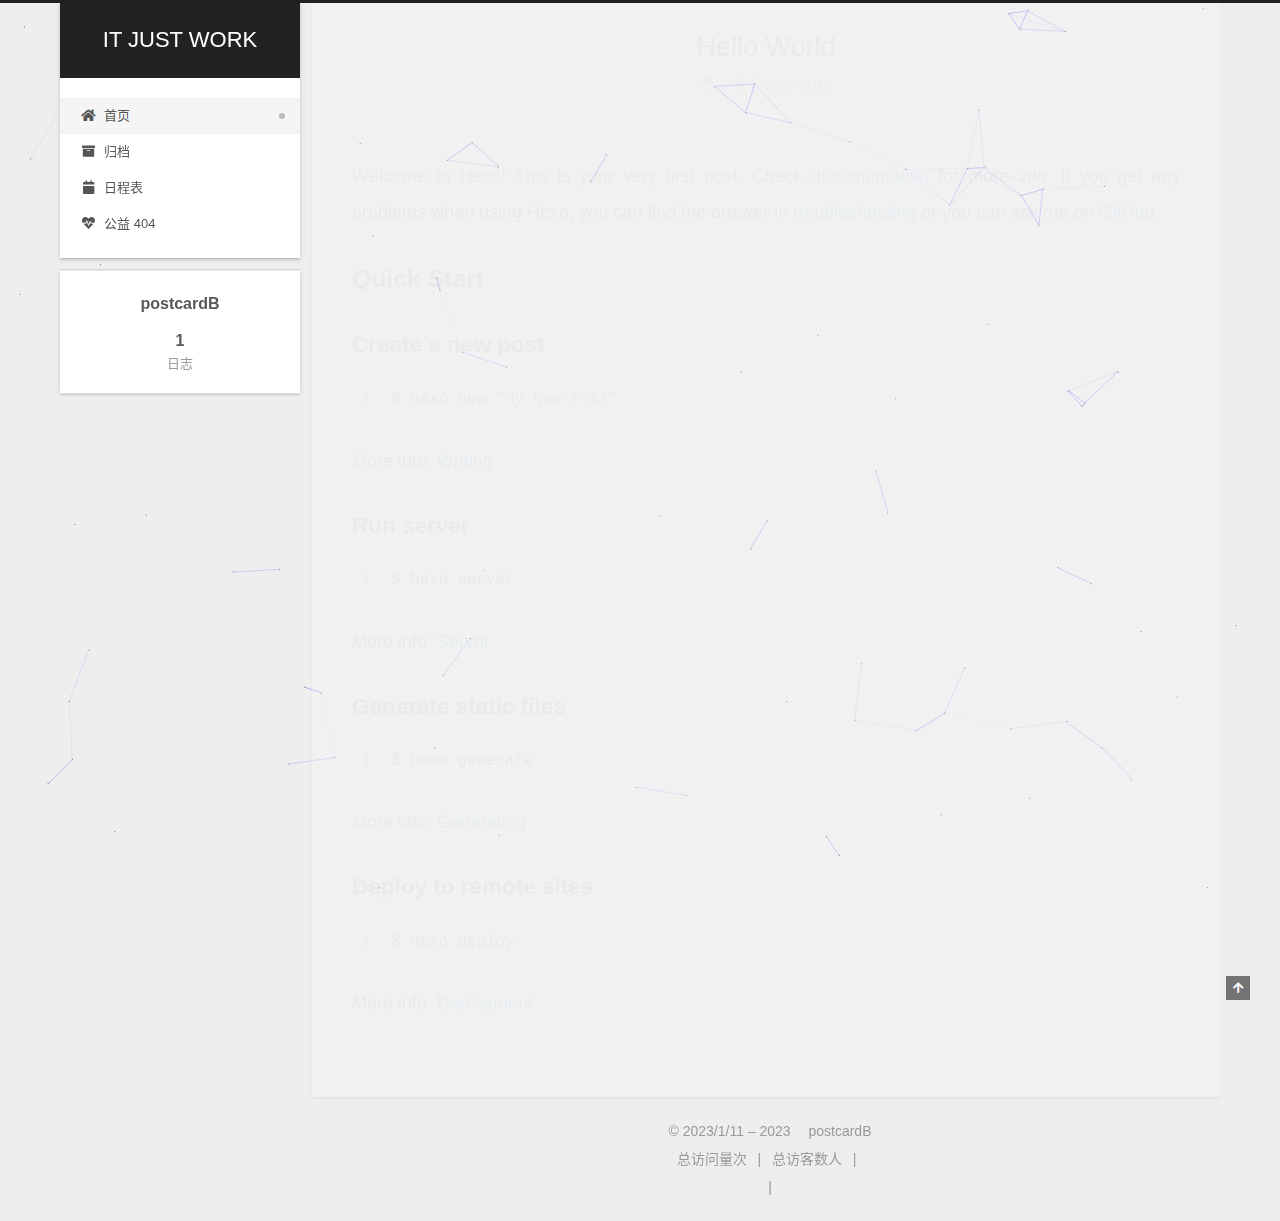
<file: index.html>
<!DOCTYPE html>
<html lang="zh-CN">
<head>
  <meta charset="UTF-8">
<meta name="viewport" content="width=device-width, initial-scale=1, maximum-scale=2">
<meta name="theme-color" content="#222">
<meta name="generator" content="Hexo 6.3.0">
  <link rel="apple-touch-icon" sizes="180x180" href="/images/apple-touch-icon-next.png">
  <link rel="icon" type="image/png" sizes="32x32" href="/images/favicon-32x32-next.png">
  <link rel="icon" type="image/png" sizes="16x16" href="/images/favicon-16x16-next.png">
  <link rel="mask-icon" href="/images/logo.svg" color="#222">

<link rel="stylesheet" href="/css/main.css">


<link rel="stylesheet" href="/lib/font-awesome/css/all.min.css">

<script id="hexo-configurations">
    var NexT = window.NexT || {};
    var CONFIG = {"hostname":"example.com","root":"/","scheme":"Gemini","version":"7.8.0","exturl":false,"sidebar":{"position":"left","display":"post","padding":18,"offset":12,"onmobile":false},"copycode":{"enable":false,"show_result":false,"style":null},"back2top":{"enable":true,"sidebar":false,"scrollpercent":false},"bookmark":{"enable":false,"color":"#222","save":"auto"},"fancybox":false,"mediumzoom":false,"lazyload":false,"pangu":false,"comments":{"style":"tabs","active":null,"storage":true,"lazyload":false,"nav":null},"algolia":{"hits":{"per_page":10},"labels":{"input_placeholder":"Search for Posts","hits_empty":"We didn't find any results for the search: ${query}","hits_stats":"${hits} results found in ${time} ms"}},"localsearch":{"enable":false,"trigger":"auto","top_n_per_article":1,"unescape":false,"preload":false},"motion":{"enable":true,"async":false,"transition":{"post_block":"fadeIn","post_header":"slideDownIn","post_body":"slideDownIn","coll_header":"slideLeftIn","sidebar":"slideUpIn"}}};
  </script>

  <meta property="og:type" content="website">
<meta property="og:title" content="IT JUST WORK">
<meta property="og:url" content="http://example.com/index.html">
<meta property="og:site_name" content="IT JUST WORK">
<meta property="og:locale" content="zh_CN">
<meta property="article:author" content="postcardB">
<meta name="twitter:card" content="summary">

<link rel="canonical" href="http://example.com/">


<script id="page-configurations">
  // https://hexo.io/docs/variables.html
  CONFIG.page = {
    sidebar: "",
    isHome : true,
    isPost : false,
    lang   : 'zh-CN'
  };
</script>

  <title>IT JUST WORK</title>
  






  <noscript>
  <style>
  .use-motion .brand,
  .use-motion .menu-item,
  .sidebar-inner,
  .use-motion .post-block,
  .use-motion .pagination,
  .use-motion .comments,
  .use-motion .post-header,
  .use-motion .post-body,
  .use-motion .collection-header { opacity: initial; }

  .use-motion .site-title,
  .use-motion .site-subtitle {
    opacity: initial;
    top: initial;
  }

  .use-motion .logo-line-before i { left: initial; }
  .use-motion .logo-line-after i { right: initial; }
  </style>
</noscript>

</head>

<body itemscope itemtype="http://schema.org/WebPage">
  <div class="container use-motion">
    <div class="headband"></div>

    <header class="header" itemscope itemtype="http://schema.org/WPHeader">
      <div class="header-inner"><div class="site-brand-container">
  <div class="site-nav-toggle">
    <div class="toggle" aria-label="切换导航栏">
      <span class="toggle-line toggle-line-first"></span>
      <span class="toggle-line toggle-line-middle"></span>
      <span class="toggle-line toggle-line-last"></span>
    </div>
  </div>

  <div class="site-meta">

    <a href="/" class="brand" rel="start">
      <span class="logo-line-before"><i></i></span>
      <h1 class="site-title">IT JUST WORK</h1>
      <span class="logo-line-after"><i></i></span>
    </a>
  </div>

  <div class="site-nav-right">
    <div class="toggle popup-trigger">
    </div>
  </div>
</div>




<nav class="site-nav">
  <ul id="menu" class="main-menu menu">
        <li class="menu-item menu-item-home">

    <a href="/" rel="section"><i class="fa fa-home fa-fw"></i>首页</a>

  </li>
        <li class="menu-item menu-item-archives">

    <a href="/archives/" rel="section"><i class="fa fa-archive fa-fw"></i>归档</a>

  </li>
        <li class="menu-item menu-item-schedule">

    <a href="/schedule/" rel="section"><i class="fa fa-calendar fa-fw"></i>日程表</a>

  </li>
        <li class="menu-item menu-item-commonweal">

    <a href="/404/" rel="section"><i class="fa fa-heartbeat fa-fw"></i>公益 404</a>

  </li>
  </ul>
</nav>




</div>
    </header>

    
  <div class="back-to-top">
    <i class="fa fa-arrow-up"></i>
    <span>0%</span>
  </div>


    <main class="main">
      <div class="main-inner">
        <div class="content-wrap">
          

          <div class="content index posts-expand">
            
      
  
  
  <article itemscope itemtype="http://schema.org/Article" class="post-block" lang="zh-CN">
    <link itemprop="mainEntityOfPage" href="http://example.com/2023/01/11/hello-world/">

    <span hidden itemprop="author" itemscope itemtype="http://schema.org/Person">
      <meta itemprop="image" content="/images/avatar.gif">
      <meta itemprop="name" content="postcardB">
      <meta itemprop="description" content="">
    </span>

    <span hidden itemprop="publisher" itemscope itemtype="http://schema.org/Organization">
      <meta itemprop="name" content="IT JUST WORK">
    </span>
      <header class="post-header">
        <h2 class="post-title" itemprop="name headline">
          
            <a href="/2023/01/11/hello-world/" class="post-title-link" itemprop="url">Hello World</a>
        </h2>

        <div class="post-meta">
            <span class="post-meta-item">
              <span class="post-meta-item-icon">
                <i class="far fa-calendar"></i>
              </span>
              <span class="post-meta-item-text">发表于</span>

              <time title="创建时间：2023-01-11 17:27:36" itemprop="dateCreated datePublished" datetime="2023-01-11T17:27:36+08:00">2023-01-11</time>
            </span>

          

        </div>
      </header>

    
    
    
    <div class="post-body" itemprop="articleBody">

      
          <p>Welcome to <a target="_blank" rel="noopener" href="https://hexo.io/">Hexo</a>! This is your very first post. Check <a target="_blank" rel="noopener" href="https://hexo.io/docs/">documentation</a> for more info. If you get any problems when using Hexo, you can find the answer in <a target="_blank" rel="noopener" href="https://hexo.io/docs/troubleshooting.html">troubleshooting</a> or you can ask me on <a target="_blank" rel="noopener" href="https://github.com/hexojs/hexo/issues">GitHub</a>.</p>
<h2 id="Quick-Start"><a href="#Quick-Start" class="headerlink" title="Quick Start"></a>Quick Start</h2><h3 id="Create-a-new-post"><a href="#Create-a-new-post" class="headerlink" title="Create a new post"></a>Create a new post</h3><figure class="highlight bash"><table><tr><td class="gutter"><pre><span class="line">1</span><br></pre></td><td class="code"><pre><span class="line">$ hexo new <span class="string">&quot;My New Post&quot;</span></span><br></pre></td></tr></table></figure>

<p>More info: <a target="_blank" rel="noopener" href="https://hexo.io/docs/writing.html">Writing</a></p>
<h3 id="Run-server"><a href="#Run-server" class="headerlink" title="Run server"></a>Run server</h3><figure class="highlight bash"><table><tr><td class="gutter"><pre><span class="line">1</span><br></pre></td><td class="code"><pre><span class="line">$ hexo server</span><br></pre></td></tr></table></figure>

<p>More info: <a target="_blank" rel="noopener" href="https://hexo.io/docs/server.html">Server</a></p>
<h3 id="Generate-static-files"><a href="#Generate-static-files" class="headerlink" title="Generate static files"></a>Generate static files</h3><figure class="highlight bash"><table><tr><td class="gutter"><pre><span class="line">1</span><br></pre></td><td class="code"><pre><span class="line">$ hexo generate</span><br></pre></td></tr></table></figure>

<p>More info: <a target="_blank" rel="noopener" href="https://hexo.io/docs/generating.html">Generating</a></p>
<h3 id="Deploy-to-remote-sites"><a href="#Deploy-to-remote-sites" class="headerlink" title="Deploy to remote sites"></a>Deploy to remote sites</h3><figure class="highlight bash"><table><tr><td class="gutter"><pre><span class="line">1</span><br></pre></td><td class="code"><pre><span class="line">$ hexo deploy</span><br></pre></td></tr></table></figure>

<p>More info: <a target="_blank" rel="noopener" href="https://hexo.io/docs/one-command-deployment.html">Deployment</a></p>

      
    </div>

    
    
    
      <footer class="post-footer">
        <div class="post-eof"></div>
      </footer>
  </article>
  
  
  


  



          </div>
          

<script>
  window.addEventListener('tabs:register', () => {
    let { activeClass } = CONFIG.comments;
    if (CONFIG.comments.storage) {
      activeClass = localStorage.getItem('comments_active') || activeClass;
    }
    if (activeClass) {
      let activeTab = document.querySelector(`a[href="#comment-${activeClass}"]`);
      if (activeTab) {
        activeTab.click();
      }
    }
  });
  if (CONFIG.comments.storage) {
    window.addEventListener('tabs:click', event => {
      if (!event.target.matches('.tabs-comment .tab-content .tab-pane')) return;
      let commentClass = event.target.classList[1];
      localStorage.setItem('comments_active', commentClass);
    });
  }
</script>

        </div>
          
  
  <div class="toggle sidebar-toggle">
    <span class="toggle-line toggle-line-first"></span>
    <span class="toggle-line toggle-line-middle"></span>
    <span class="toggle-line toggle-line-last"></span>
  </div>

  <aside class="sidebar">
    <div class="sidebar-inner">

      <ul class="sidebar-nav motion-element">
        <li class="sidebar-nav-toc">
          文章目录
        </li>
        <li class="sidebar-nav-overview">
          站点概览
        </li>
      </ul>

      <!--noindex-->
      <div class="post-toc-wrap sidebar-panel">
      </div>
      <!--/noindex-->

      <div class="site-overview-wrap sidebar-panel">
        <div class="site-author motion-element" itemprop="author" itemscope itemtype="http://schema.org/Person">
  <p class="site-author-name" itemprop="name">postcardB</p>
  <div class="site-description" itemprop="description"></div>
</div>
<div class="site-state-wrap motion-element">
  <nav class="site-state">
      <div class="site-state-item site-state-posts">
          <a href="/archives/">
        
          <span class="site-state-item-count">1</span>
          <span class="site-state-item-name">日志</span>
        </a>
      </div>
  </nav>
</div>



      </div>

    </div>
  </aside>
  <div id="sidebar-dimmer"></div>


      </div>
    </main>

    <footer class="footer">
      <div class="footer-inner">
        

        

<div class="copyright">
  
  &copy; 2023/1/11 – 
  <span itemprop="copyrightYear">2023</span>
  <span class="with-love">
    <i class=""></i>
  </span>
  <span class="author" itemprop="copyrightHolder">postcardB</span>
</div>


    <script async src="//busuanzi.ibruce.info/busuanzi/2.3/busuanzi.pure.mini.js"></script>

    <span id="busuanzi_container_site_pv">总访问量<span id="busuanzi_value_site_pv"></span>次</span>
    <span class="post-meta-divider">|</span>
    <span id="busuanzi_container_site_uv">总访客数<span id="busuanzi_value_site_uv"></span>人</span>
    <span class="post-meta-divider">|</span>
<!-- 不蒜子计数初始值纠正 -->
<script>
$(document).ready(function() {

    var int = setInterval(fixCount, 50);  // 50ms周期检测函数
    var countOffset = 0;  // 初始化首次数据

    function fixCount() {            
       if (document.getElementById("busuanzi_container_site_pv").style.display != "none")
        {
            $("#busuanzi_value_site_pv").html(parseInt($("#busuanzi_value_site_pv").html()) + countOffset); 
            clearInterval(int);
        }                  
        if ($("#busuanzi_container_site_pv").css("display") != "none")
        {
            $("#busuanzi_value_site_uv").html(parseInt($("#busuanzi_value_site_uv").html()) + countOffset); // 加上初始数据 
            clearInterval(int); // 停止检测
        }  
    }
       	
});
</script> 

        
<div class="busuanzi-count">
  <script async src="https://busuanzi.ibruce.info/busuanzi/2.3/busuanzi.pure.mini.js"></script>
    <span class="post-meta-item" id="busuanzi_container_site_uv" style="display: none;">
      <span class="post-meta-item-icon">
        <i class="fa fa-user"></i>
      </span>
      <span class="site-uv" title="总访客量">
        <span id="busuanzi_value_site_uv"></span>
      </span>
    </span>
    <span class="post-meta-divider">|</span>
    <span class="post-meta-item" id="busuanzi_container_site_pv" style="display: none;">
      <span class="post-meta-item-icon">
        <i class="fa fa-eye"></i>
      </span>
      <span class="site-pv" title="总访问量">
        <span id="busuanzi_value_site_pv"></span>
      </span>
    </span>
</div>








      </div>
    </footer>
  </div>

  
  
  <script color='0,0,255' opacity='0.5' zIndex='-1' count='99' src="/lib/canvas-nest/canvas-nest.min.js"></script>
  <script src="/lib/anime.min.js"></script>
  <script src="/lib/velocity/velocity.min.js"></script>
  <script src="/lib/velocity/velocity.ui.min.js"></script>

<script src="/js/utils.js"></script>

<script src="/js/motion.js"></script>


<script src="/js/schemes/pisces.js"></script>


<script src="/js/next-boot.js"></script>




  















  

  

</body>
</html>
</file>
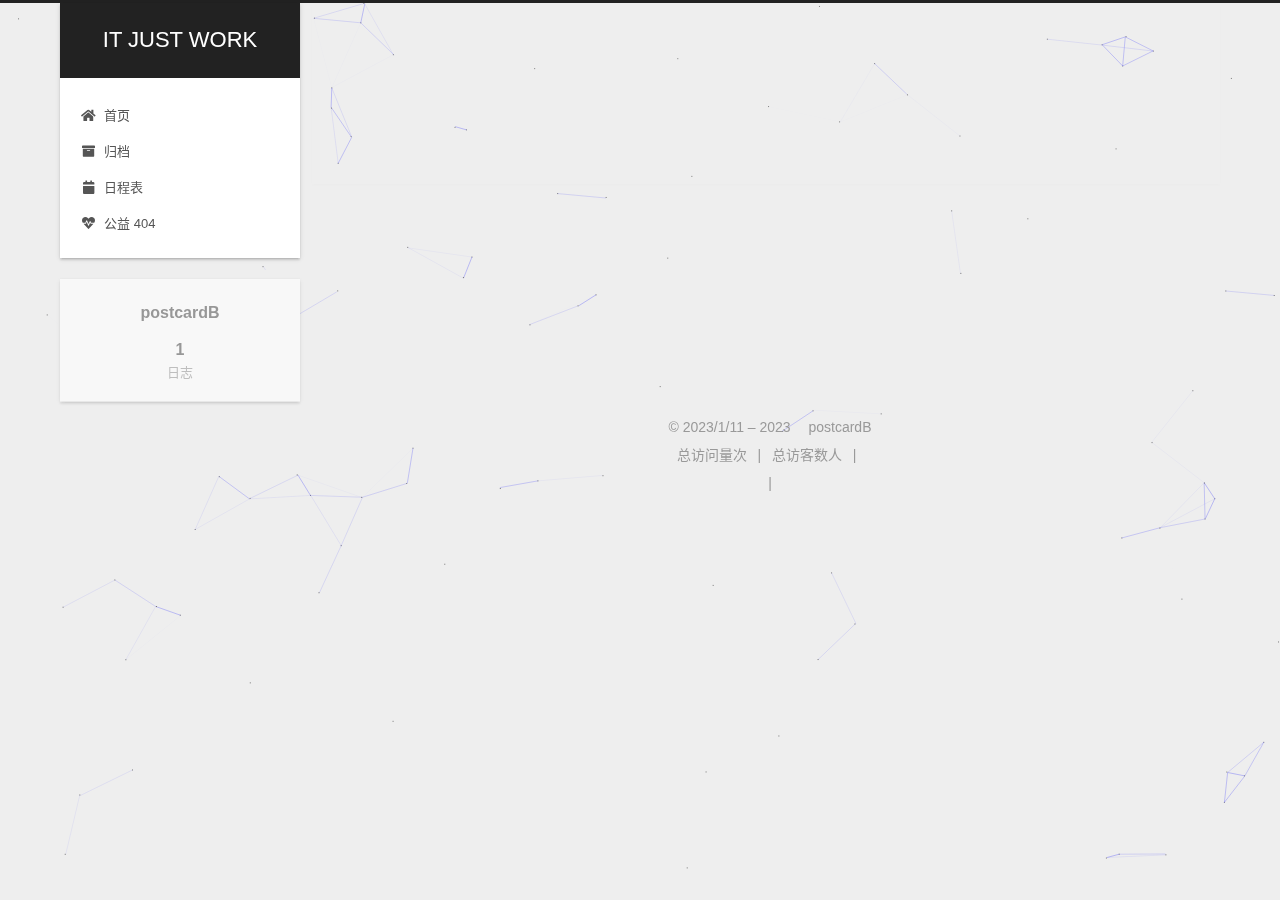
<file: about/index.html>
<!DOCTYPE html>
<html lang="zh-CN">
<head>
  <meta charset="UTF-8">
<meta name="viewport" content="width=device-width, initial-scale=1, maximum-scale=2">
<meta name="theme-color" content="#222">
<meta name="generator" content="Hexo 6.3.0">
  <link rel="apple-touch-icon" sizes="180x180" href="/images/apple-touch-icon-next.png">
  <link rel="icon" type="image/png" sizes="32x32" href="/images/favicon-32x32-next.png">
  <link rel="icon" type="image/png" sizes="16x16" href="/images/favicon-16x16-next.png">
  <link rel="mask-icon" href="/images/logo.svg" color="#222">

<link rel="stylesheet" href="/css/main.css">


<link rel="stylesheet" href="/lib/font-awesome/css/all.min.css">

<script id="hexo-configurations">
    var NexT = window.NexT || {};
    var CONFIG = {"hostname":"example.com","root":"/","scheme":"Gemini","version":"7.8.0","exturl":false,"sidebar":{"position":"left","display":"post","padding":18,"offset":12,"onmobile":false},"copycode":{"enable":false,"show_result":false,"style":null},"back2top":{"enable":true,"sidebar":false,"scrollpercent":false},"bookmark":{"enable":false,"color":"#222","save":"auto"},"fancybox":false,"mediumzoom":false,"lazyload":false,"pangu":false,"comments":{"style":"tabs","active":null,"storage":true,"lazyload":false,"nav":null},"algolia":{"hits":{"per_page":10},"labels":{"input_placeholder":"Search for Posts","hits_empty":"We didn't find any results for the search: ${query}","hits_stats":"${hits} results found in ${time} ms"}},"localsearch":{"enable":false,"trigger":"auto","top_n_per_article":1,"unescape":false,"preload":false},"motion":{"enable":true,"async":false,"transition":{"post_block":"fadeIn","post_header":"slideDownIn","post_body":"slideDownIn","coll_header":"slideLeftIn","sidebar":"slideUpIn"}}};
  </script>

  <meta property="og:type" content="website">
<meta property="og:title" content="about">
<meta property="og:url" content="http://example.com/about/index.html">
<meta property="og:site_name" content="IT JUST WORK">
<meta property="og:locale" content="zh_CN">
<meta property="article:published_time" content="2023-01-11T11:20:18.000Z">
<meta property="article:modified_time" content="2023-01-11T11:20:18.881Z">
<meta property="article:author" content="postcardB">
<meta name="twitter:card" content="summary">

<link rel="canonical" href="http://example.com/about/">


<script id="page-configurations">
  // https://hexo.io/docs/variables.html
  CONFIG.page = {
    sidebar: "",
    isHome : false,
    isPost : false,
    lang   : 'zh-CN'
  };
</script>

  <title>about | IT JUST WORK
</title>
  






  <noscript>
  <style>
  .use-motion .brand,
  .use-motion .menu-item,
  .sidebar-inner,
  .use-motion .post-block,
  .use-motion .pagination,
  .use-motion .comments,
  .use-motion .post-header,
  .use-motion .post-body,
  .use-motion .collection-header { opacity: initial; }

  .use-motion .site-title,
  .use-motion .site-subtitle {
    opacity: initial;
    top: initial;
  }

  .use-motion .logo-line-before i { left: initial; }
  .use-motion .logo-line-after i { right: initial; }
  </style>
</noscript>

</head>

<body itemscope itemtype="http://schema.org/WebPage">
  <div class="container use-motion">
    <div class="headband"></div>

    <header class="header" itemscope itemtype="http://schema.org/WPHeader">
      <div class="header-inner"><div class="site-brand-container">
  <div class="site-nav-toggle">
    <div class="toggle" aria-label="切换导航栏">
      <span class="toggle-line toggle-line-first"></span>
      <span class="toggle-line toggle-line-middle"></span>
      <span class="toggle-line toggle-line-last"></span>
    </div>
  </div>

  <div class="site-meta">

    <a href="/" class="brand" rel="start">
      <span class="logo-line-before"><i></i></span>
      <h1 class="site-title">IT JUST WORK</h1>
      <span class="logo-line-after"><i></i></span>
    </a>
  </div>

  <div class="site-nav-right">
    <div class="toggle popup-trigger">
    </div>
  </div>
</div>




<nav class="site-nav">
  <ul id="menu" class="main-menu menu">
        <li class="menu-item menu-item-home">

    <a href="/" rel="section"><i class="fa fa-home fa-fw"></i>首页</a>

  </li>
        <li class="menu-item menu-item-archives">

    <a href="/archives/" rel="section"><i class="fa fa-archive fa-fw"></i>归档</a>

  </li>
        <li class="menu-item menu-item-schedule">

    <a href="/schedule/" rel="section"><i class="fa fa-calendar fa-fw"></i>日程表</a>

  </li>
        <li class="menu-item menu-item-commonweal">

    <a href="/404/" rel="section"><i class="fa fa-heartbeat fa-fw"></i>公益 404</a>

  </li>
  </ul>
</nav>




</div>
    </header>

    
  <div class="back-to-top">
    <i class="fa fa-arrow-up"></i>
    <span>0%</span>
  </div>


    <main class="main">
      <div class="main-inner">
        <div class="content-wrap">
          
  
  

          <div class="content page posts-expand">
            

    
    
    
    <div class="post-block" lang="zh-CN">
      <header class="post-header">

<h1 class="post-title" itemprop="name headline">about
</h1>

<div class="post-meta">
  

</div>

</header>

      
      
      
      <div class="post-body">
          
      </div>
      
      
      
    </div>
    

    
    
    


          </div>
          

<script>
  window.addEventListener('tabs:register', () => {
    let { activeClass } = CONFIG.comments;
    if (CONFIG.comments.storage) {
      activeClass = localStorage.getItem('comments_active') || activeClass;
    }
    if (activeClass) {
      let activeTab = document.querySelector(`a[href="#comment-${activeClass}"]`);
      if (activeTab) {
        activeTab.click();
      }
    }
  });
  if (CONFIG.comments.storage) {
    window.addEventListener('tabs:click', event => {
      if (!event.target.matches('.tabs-comment .tab-content .tab-pane')) return;
      let commentClass = event.target.classList[1];
      localStorage.setItem('comments_active', commentClass);
    });
  }
</script>

        </div>
          
  
  <div class="toggle sidebar-toggle">
    <span class="toggle-line toggle-line-first"></span>
    <span class="toggle-line toggle-line-middle"></span>
    <span class="toggle-line toggle-line-last"></span>
  </div>

  <aside class="sidebar">
    <div class="sidebar-inner">

      <ul class="sidebar-nav motion-element">
        <li class="sidebar-nav-toc">
          文章目录
        </li>
        <li class="sidebar-nav-overview">
          站点概览
        </li>
      </ul>

      <!--noindex-->
      <div class="post-toc-wrap sidebar-panel">
      </div>
      <!--/noindex-->

      <div class="site-overview-wrap sidebar-panel">
        <div class="site-author motion-element" itemprop="author" itemscope itemtype="http://schema.org/Person">
  <p class="site-author-name" itemprop="name">postcardB</p>
  <div class="site-description" itemprop="description"></div>
</div>
<div class="site-state-wrap motion-element">
  <nav class="site-state">
      <div class="site-state-item site-state-posts">
          <a href="/archives/">
        
          <span class="site-state-item-count">1</span>
          <span class="site-state-item-name">日志</span>
        </a>
      </div>
  </nav>
</div>



      </div>

    </div>
  </aside>
  <div id="sidebar-dimmer"></div>


      </div>
    </main>

    <footer class="footer">
      <div class="footer-inner">
        

        

<div class="copyright">
  
  &copy; 2023/1/11 – 
  <span itemprop="copyrightYear">2023</span>
  <span class="with-love">
    <i class=""></i>
  </span>
  <span class="author" itemprop="copyrightHolder">postcardB</span>
</div>


    <script async src="//busuanzi.ibruce.info/busuanzi/2.3/busuanzi.pure.mini.js"></script>

    <span id="busuanzi_container_site_pv">总访问量<span id="busuanzi_value_site_pv"></span>次</span>
    <span class="post-meta-divider">|</span>
    <span id="busuanzi_container_site_uv">总访客数<span id="busuanzi_value_site_uv"></span>人</span>
    <span class="post-meta-divider">|</span>
<!-- 不蒜子计数初始值纠正 -->
<script>
$(document).ready(function() {

    var int = setInterval(fixCount, 50);  // 50ms周期检测函数
    var countOffset = 0;  // 初始化首次数据

    function fixCount() {            
       if (document.getElementById("busuanzi_container_site_pv").style.display != "none")
        {
            $("#busuanzi_value_site_pv").html(parseInt($("#busuanzi_value_site_pv").html()) + countOffset); 
            clearInterval(int);
        }                  
        if ($("#busuanzi_container_site_pv").css("display") != "none")
        {
            $("#busuanzi_value_site_uv").html(parseInt($("#busuanzi_value_site_uv").html()) + countOffset); // 加上初始数据 
            clearInterval(int); // 停止检测
        }  
    }
       	
});
</script> 

        
<div class="busuanzi-count">
  <script async src="https://busuanzi.ibruce.info/busuanzi/2.3/busuanzi.pure.mini.js"></script>
    <span class="post-meta-item" id="busuanzi_container_site_uv" style="display: none;">
      <span class="post-meta-item-icon">
        <i class="fa fa-user"></i>
      </span>
      <span class="site-uv" title="总访客量">
        <span id="busuanzi_value_site_uv"></span>
      </span>
    </span>
    <span class="post-meta-divider">|</span>
    <span class="post-meta-item" id="busuanzi_container_site_pv" style="display: none;">
      <span class="post-meta-item-icon">
        <i class="fa fa-eye"></i>
      </span>
      <span class="site-pv" title="总访问量">
        <span id="busuanzi_value_site_pv"></span>
      </span>
    </span>
</div>








      </div>
    </footer>
  </div>

  
  
  <script color='0,0,255' opacity='0.5' zIndex='-1' count='99' src="/lib/canvas-nest/canvas-nest.min.js"></script>
  <script src="/lib/anime.min.js"></script>
  <script src="/lib/velocity/velocity.min.js"></script>
  <script src="/lib/velocity/velocity.ui.min.js"></script>

<script src="/js/utils.js"></script>

<script src="/js/motion.js"></script>


<script src="/js/schemes/pisces.js"></script>


<script src="/js/next-boot.js"></script>




  















  

  

</body>
</html>
</file>
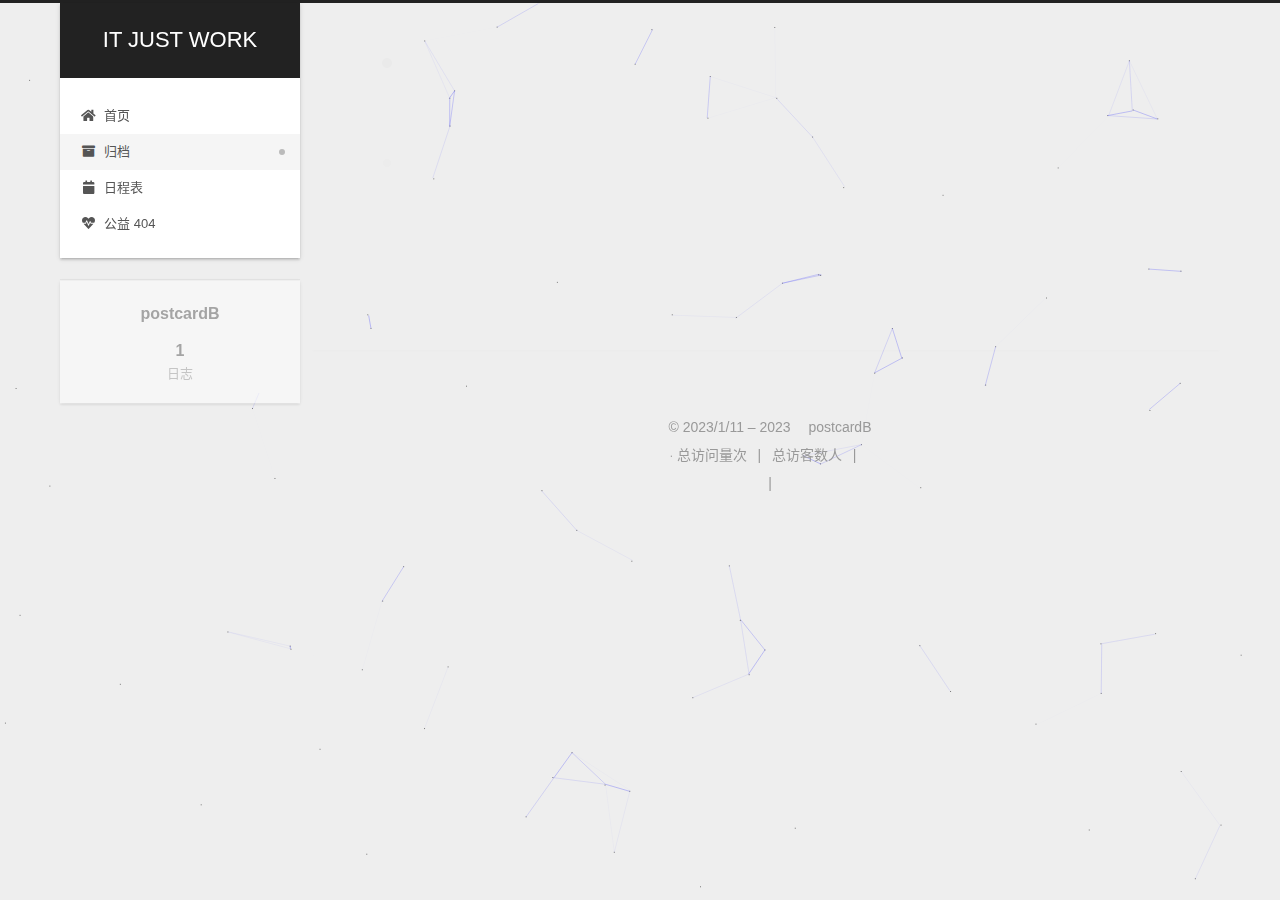
<file: archives/index.html>
<!DOCTYPE html>
<html lang="zh-CN">
<head>
  <meta charset="UTF-8">
<meta name="viewport" content="width=device-width, initial-scale=1, maximum-scale=2">
<meta name="theme-color" content="#222">
<meta name="generator" content="Hexo 6.3.0">
  <link rel="apple-touch-icon" sizes="180x180" href="/images/apple-touch-icon-next.png">
  <link rel="icon" type="image/png" sizes="32x32" href="/images/favicon-32x32-next.png">
  <link rel="icon" type="image/png" sizes="16x16" href="/images/favicon-16x16-next.png">
  <link rel="mask-icon" href="/images/logo.svg" color="#222">

<link rel="stylesheet" href="/css/main.css">


<link rel="stylesheet" href="/lib/font-awesome/css/all.min.css">

<script id="hexo-configurations">
    var NexT = window.NexT || {};
    var CONFIG = {"hostname":"example.com","root":"/","scheme":"Gemini","version":"7.8.0","exturl":false,"sidebar":{"position":"left","display":"post","padding":18,"offset":12,"onmobile":false},"copycode":{"enable":false,"show_result":false,"style":null},"back2top":{"enable":true,"sidebar":false,"scrollpercent":false},"bookmark":{"enable":false,"color":"#222","save":"auto"},"fancybox":false,"mediumzoom":false,"lazyload":false,"pangu":false,"comments":{"style":"tabs","active":null,"storage":true,"lazyload":false,"nav":null},"algolia":{"hits":{"per_page":10},"labels":{"input_placeholder":"Search for Posts","hits_empty":"We didn't find any results for the search: ${query}","hits_stats":"${hits} results found in ${time} ms"}},"localsearch":{"enable":false,"trigger":"auto","top_n_per_article":1,"unescape":false,"preload":false},"motion":{"enable":true,"async":false,"transition":{"post_block":"fadeIn","post_header":"slideDownIn","post_body":"slideDownIn","coll_header":"slideLeftIn","sidebar":"slideUpIn"}}};
  </script>

  <meta property="og:type" content="website">
<meta property="og:title" content="IT JUST WORK">
<meta property="og:url" content="http://example.com/archives/index.html">
<meta property="og:site_name" content="IT JUST WORK">
<meta property="og:locale" content="zh_CN">
<meta property="article:author" content="postcardB">
<meta name="twitter:card" content="summary">

<link rel="canonical" href="http://example.com/archives/">


<script id="page-configurations">
  // https://hexo.io/docs/variables.html
  CONFIG.page = {
    sidebar: "",
    isHome : false,
    isPost : false,
    lang   : 'zh-CN'
  };
</script>

  <title>归档 | IT JUST WORK</title>
  






  <noscript>
  <style>
  .use-motion .brand,
  .use-motion .menu-item,
  .sidebar-inner,
  .use-motion .post-block,
  .use-motion .pagination,
  .use-motion .comments,
  .use-motion .post-header,
  .use-motion .post-body,
  .use-motion .collection-header { opacity: initial; }

  .use-motion .site-title,
  .use-motion .site-subtitle {
    opacity: initial;
    top: initial;
  }

  .use-motion .logo-line-before i { left: initial; }
  .use-motion .logo-line-after i { right: initial; }
  </style>
</noscript>

</head>

<body itemscope itemtype="http://schema.org/WebPage">
  <div class="container use-motion">
    <div class="headband"></div>

    <header class="header" itemscope itemtype="http://schema.org/WPHeader">
      <div class="header-inner"><div class="site-brand-container">
  <div class="site-nav-toggle">
    <div class="toggle" aria-label="切换导航栏">
      <span class="toggle-line toggle-line-first"></span>
      <span class="toggle-line toggle-line-middle"></span>
      <span class="toggle-line toggle-line-last"></span>
    </div>
  </div>

  <div class="site-meta">

    <a href="/" class="brand" rel="start">
      <span class="logo-line-before"><i></i></span>
      <h1 class="site-title">IT JUST WORK</h1>
      <span class="logo-line-after"><i></i></span>
    </a>
  </div>

  <div class="site-nav-right">
    <div class="toggle popup-trigger">
    </div>
  </div>
</div>




<nav class="site-nav">
  <ul id="menu" class="main-menu menu">
        <li class="menu-item menu-item-home">

    <a href="/" rel="section"><i class="fa fa-home fa-fw"></i>首页</a>

  </li>
        <li class="menu-item menu-item-archives">

    <a href="/archives/" rel="section"><i class="fa fa-archive fa-fw"></i>归档</a>

  </li>
        <li class="menu-item menu-item-schedule">

    <a href="/schedule/" rel="section"><i class="fa fa-calendar fa-fw"></i>日程表</a>

  </li>
        <li class="menu-item menu-item-commonweal">

    <a href="/404/" rel="section"><i class="fa fa-heartbeat fa-fw"></i>公益 404</a>

  </li>
  </ul>
</nav>




</div>
    </header>

    
  <div class="back-to-top">
    <i class="fa fa-arrow-up"></i>
    <span>0%</span>
  </div>


    <main class="main">
      <div class="main-inner">
        <div class="content-wrap">
          

          <div class="content archive">
            

  
  
  
  <div class="post-block">
    <div class="posts-collapse">
      <div class="collection-title">
        <span class="collection-header">嗯..! 目前共计 1 篇日志。 继续努力。</span>
      </div>

      
    <div class="collection-year">
      <span class="collection-header">2023</span>
    </div>

  <article itemscope itemtype="http://schema.org/Article">
    <header class="post-header">

      <div class="post-meta">
        <time itemprop="dateCreated"
              datetime="2023-01-11T17:27:36+08:00"
              content="2023-01-11">
          01-11
        </time>
      </div>

      <div class="post-title">
          <a class="post-title-link" href="/2023/01/11/hello-world/" itemprop="url">
            <span itemprop="name">Hello World</span>
          </a>
      </div>

    </header>
  </article>


    </div>
  </div>
  
  
  

  



          </div>
          

<script>
  window.addEventListener('tabs:register', () => {
    let { activeClass } = CONFIG.comments;
    if (CONFIG.comments.storage) {
      activeClass = localStorage.getItem('comments_active') || activeClass;
    }
    if (activeClass) {
      let activeTab = document.querySelector(`a[href="#comment-${activeClass}"]`);
      if (activeTab) {
        activeTab.click();
      }
    }
  });
  if (CONFIG.comments.storage) {
    window.addEventListener('tabs:click', event => {
      if (!event.target.matches('.tabs-comment .tab-content .tab-pane')) return;
      let commentClass = event.target.classList[1];
      localStorage.setItem('comments_active', commentClass);
    });
  }
</script>

        </div>
          
  
  <div class="toggle sidebar-toggle">
    <span class="toggle-line toggle-line-first"></span>
    <span class="toggle-line toggle-line-middle"></span>
    <span class="toggle-line toggle-line-last"></span>
  </div>

  <aside class="sidebar">
    <div class="sidebar-inner">

      <ul class="sidebar-nav motion-element">
        <li class="sidebar-nav-toc">
          文章目录
        </li>
        <li class="sidebar-nav-overview">
          站点概览
        </li>
      </ul>

      <!--noindex-->
      <div class="post-toc-wrap sidebar-panel">
      </div>
      <!--/noindex-->

      <div class="site-overview-wrap sidebar-panel">
        <div class="site-author motion-element" itemprop="author" itemscope itemtype="http://schema.org/Person">
  <p class="site-author-name" itemprop="name">postcardB</p>
  <div class="site-description" itemprop="description"></div>
</div>
<div class="site-state-wrap motion-element">
  <nav class="site-state">
      <div class="site-state-item site-state-posts">
          <a href="/archives/">
        
          <span class="site-state-item-count">1</span>
          <span class="site-state-item-name">日志</span>
        </a>
      </div>
  </nav>
</div>



      </div>

    </div>
  </aside>
  <div id="sidebar-dimmer"></div>


      </div>
    </main>

    <footer class="footer">
      <div class="footer-inner">
        

        

<div class="copyright">
  
  &copy; 2023/1/11 – 
  <span itemprop="copyrightYear">2023</span>
  <span class="with-love">
    <i class=""></i>
  </span>
  <span class="author" itemprop="copyrightHolder">postcardB</span>
</div>


    <script async src="//busuanzi.ibruce.info/busuanzi/2.3/busuanzi.pure.mini.js"></script>

    <span id="busuanzi_container_site_pv">总访问量<span id="busuanzi_value_site_pv"></span>次</span>
    <span class="post-meta-divider">|</span>
    <span id="busuanzi_container_site_uv">总访客数<span id="busuanzi_value_site_uv"></span>人</span>
    <span class="post-meta-divider">|</span>
<!-- 不蒜子计数初始值纠正 -->
<script>
$(document).ready(function() {

    var int = setInterval(fixCount, 50);  // 50ms周期检测函数
    var countOffset = 0;  // 初始化首次数据

    function fixCount() {            
       if (document.getElementById("busuanzi_container_site_pv").style.display != "none")
        {
            $("#busuanzi_value_site_pv").html(parseInt($("#busuanzi_value_site_pv").html()) + countOffset); 
            clearInterval(int);
        }                  
        if ($("#busuanzi_container_site_pv").css("display") != "none")
        {
            $("#busuanzi_value_site_uv").html(parseInt($("#busuanzi_value_site_uv").html()) + countOffset); // 加上初始数据 
            clearInterval(int); // 停止检测
        }  
    }
       	
});
</script> 

        
<div class="busuanzi-count">
  <script async src="https://busuanzi.ibruce.info/busuanzi/2.3/busuanzi.pure.mini.js"></script>
    <span class="post-meta-item" id="busuanzi_container_site_uv" style="display: none;">
      <span class="post-meta-item-icon">
        <i class="fa fa-user"></i>
      </span>
      <span class="site-uv" title="总访客量">
        <span id="busuanzi_value_site_uv"></span>
      </span>
    </span>
    <span class="post-meta-divider">|</span>
    <span class="post-meta-item" id="busuanzi_container_site_pv" style="display: none;">
      <span class="post-meta-item-icon">
        <i class="fa fa-eye"></i>
      </span>
      <span class="site-pv" title="总访问量">
        <span id="busuanzi_value_site_pv"></span>
      </span>
    </span>
</div>








      </div>
    </footer>
  </div>

  
  
  <script color='0,0,255' opacity='0.5' zIndex='-1' count='99' src="/lib/canvas-nest/canvas-nest.min.js"></script>
  <script src="/lib/anime.min.js"></script>
  <script src="/lib/velocity/velocity.min.js"></script>
  <script src="/lib/velocity/velocity.ui.min.js"></script>

<script src="/js/utils.js"></script>

<script src="/js/motion.js"></script>


<script src="/js/schemes/pisces.js"></script>


<script src="/js/next-boot.js"></script>




  















  

  

</body>
</html>
</file>
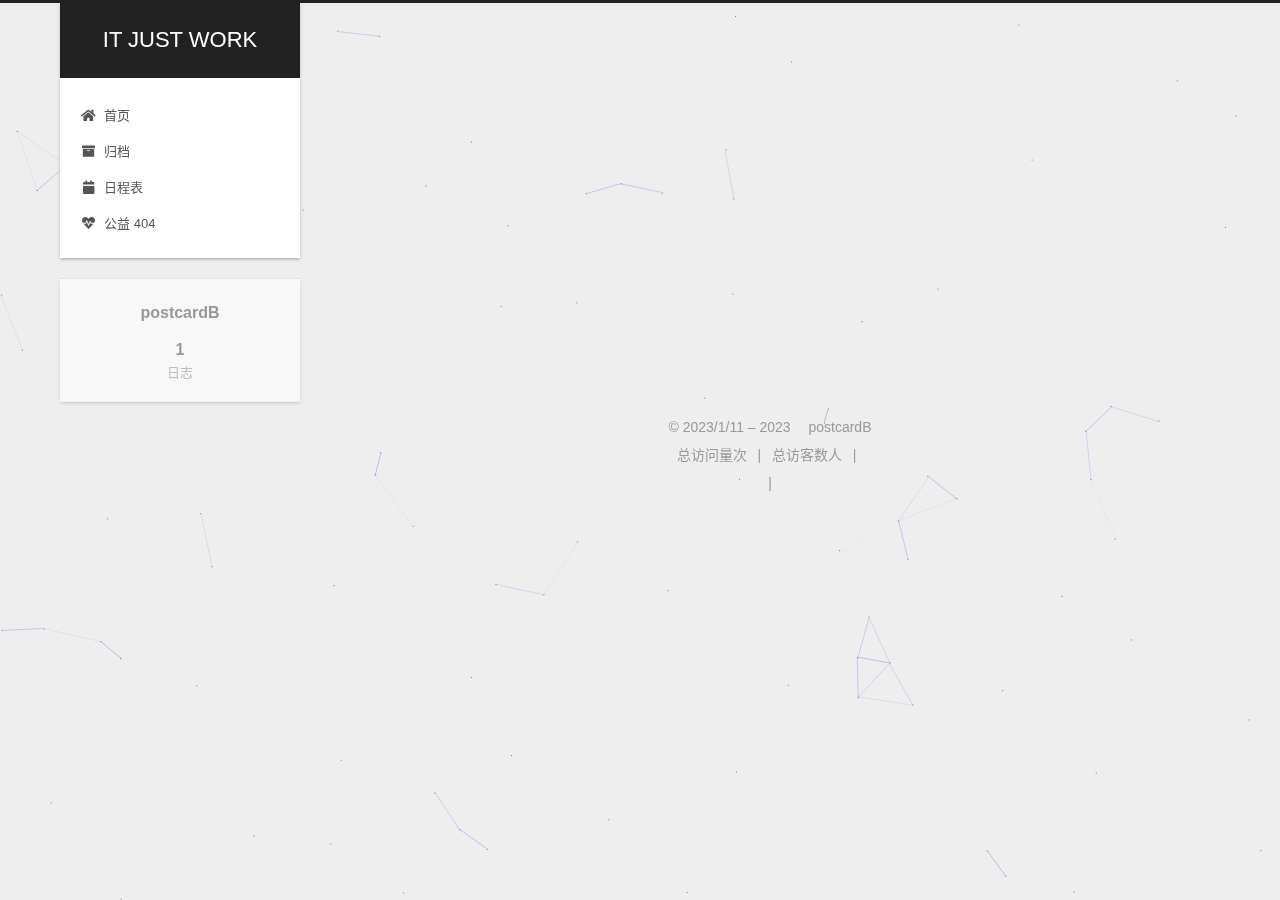
<file: categories/index.html>
<!DOCTYPE html>
<html lang="zh-CN">
<head>
  <meta charset="UTF-8">
<meta name="viewport" content="width=device-width, initial-scale=1, maximum-scale=2">
<meta name="theme-color" content="#222">
<meta name="generator" content="Hexo 6.3.0">
  <link rel="apple-touch-icon" sizes="180x180" href="/images/apple-touch-icon-next.png">
  <link rel="icon" type="image/png" sizes="32x32" href="/images/favicon-32x32-next.png">
  <link rel="icon" type="image/png" sizes="16x16" href="/images/favicon-16x16-next.png">
  <link rel="mask-icon" href="/images/logo.svg" color="#222">

<link rel="stylesheet" href="/css/main.css">


<link rel="stylesheet" href="/lib/font-awesome/css/all.min.css">

<script id="hexo-configurations">
    var NexT = window.NexT || {};
    var CONFIG = {"hostname":"example.com","root":"/","scheme":"Gemini","version":"7.8.0","exturl":false,"sidebar":{"position":"left","display":"post","padding":18,"offset":12,"onmobile":false},"copycode":{"enable":false,"show_result":false,"style":null},"back2top":{"enable":true,"sidebar":false,"scrollpercent":false},"bookmark":{"enable":false,"color":"#222","save":"auto"},"fancybox":false,"mediumzoom":false,"lazyload":false,"pangu":false,"comments":{"style":"tabs","active":null,"storage":true,"lazyload":false,"nav":null},"algolia":{"hits":{"per_page":10},"labels":{"input_placeholder":"Search for Posts","hits_empty":"We didn't find any results for the search: ${query}","hits_stats":"${hits} results found in ${time} ms"}},"localsearch":{"enable":false,"trigger":"auto","top_n_per_article":1,"unescape":false,"preload":false},"motion":{"enable":true,"async":false,"transition":{"post_block":"fadeIn","post_header":"slideDownIn","post_body":"slideDownIn","coll_header":"slideLeftIn","sidebar":"slideUpIn"}}};
  </script>

  <meta property="og:type" content="website">
<meta property="og:title" content="categories">
<meta property="og:url" content="http://example.com/categories/index.html">
<meta property="og:site_name" content="IT JUST WORK">
<meta property="og:locale" content="zh_CN">
<meta property="article:published_time" content="2023-01-11T11:19:54.000Z">
<meta property="article:modified_time" content="2023-01-11T11:19:54.654Z">
<meta property="article:author" content="postcardB">
<meta name="twitter:card" content="summary">

<link rel="canonical" href="http://example.com/categories/">


<script id="page-configurations">
  // https://hexo.io/docs/variables.html
  CONFIG.page = {
    sidebar: "",
    isHome : false,
    isPost : false,
    lang   : 'zh-CN'
  };
</script>

  <title>categories | IT JUST WORK
</title>
  






  <noscript>
  <style>
  .use-motion .brand,
  .use-motion .menu-item,
  .sidebar-inner,
  .use-motion .post-block,
  .use-motion .pagination,
  .use-motion .comments,
  .use-motion .post-header,
  .use-motion .post-body,
  .use-motion .collection-header { opacity: initial; }

  .use-motion .site-title,
  .use-motion .site-subtitle {
    opacity: initial;
    top: initial;
  }

  .use-motion .logo-line-before i { left: initial; }
  .use-motion .logo-line-after i { right: initial; }
  </style>
</noscript>

</head>

<body itemscope itemtype="http://schema.org/WebPage">
  <div class="container use-motion">
    <div class="headband"></div>

    <header class="header" itemscope itemtype="http://schema.org/WPHeader">
      <div class="header-inner"><div class="site-brand-container">
  <div class="site-nav-toggle">
    <div class="toggle" aria-label="切换导航栏">
      <span class="toggle-line toggle-line-first"></span>
      <span class="toggle-line toggle-line-middle"></span>
      <span class="toggle-line toggle-line-last"></span>
    </div>
  </div>

  <div class="site-meta">

    <a href="/" class="brand" rel="start">
      <span class="logo-line-before"><i></i></span>
      <h1 class="site-title">IT JUST WORK</h1>
      <span class="logo-line-after"><i></i></span>
    </a>
  </div>

  <div class="site-nav-right">
    <div class="toggle popup-trigger">
    </div>
  </div>
</div>




<nav class="site-nav">
  <ul id="menu" class="main-menu menu">
        <li class="menu-item menu-item-home">

    <a href="/" rel="section"><i class="fa fa-home fa-fw"></i>首页</a>

  </li>
        <li class="menu-item menu-item-archives">

    <a href="/archives/" rel="section"><i class="fa fa-archive fa-fw"></i>归档</a>

  </li>
        <li class="menu-item menu-item-schedule">

    <a href="/schedule/" rel="section"><i class="fa fa-calendar fa-fw"></i>日程表</a>

  </li>
        <li class="menu-item menu-item-commonweal">

    <a href="/404/" rel="section"><i class="fa fa-heartbeat fa-fw"></i>公益 404</a>

  </li>
  </ul>
</nav>




</div>
    </header>

    
  <div class="back-to-top">
    <i class="fa fa-arrow-up"></i>
    <span>0%</span>
  </div>


    <main class="main">
      <div class="main-inner">
        <div class="content-wrap">
          
  
  

          <div class="content page posts-expand">
            

    
    
    
    <div class="post-block" lang="zh-CN">
      <header class="post-header">

<h1 class="post-title" itemprop="name headline">categories
</h1>

<div class="post-meta">
  

</div>

</header>

      
      
      
      <div class="post-body">
          
      </div>
      
      
      
    </div>
    

    
    
    


          </div>
          

<script>
  window.addEventListener('tabs:register', () => {
    let { activeClass } = CONFIG.comments;
    if (CONFIG.comments.storage) {
      activeClass = localStorage.getItem('comments_active') || activeClass;
    }
    if (activeClass) {
      let activeTab = document.querySelector(`a[href="#comment-${activeClass}"]`);
      if (activeTab) {
        activeTab.click();
      }
    }
  });
  if (CONFIG.comments.storage) {
    window.addEventListener('tabs:click', event => {
      if (!event.target.matches('.tabs-comment .tab-content .tab-pane')) return;
      let commentClass = event.target.classList[1];
      localStorage.setItem('comments_active', commentClass);
    });
  }
</script>

        </div>
          
  
  <div class="toggle sidebar-toggle">
    <span class="toggle-line toggle-line-first"></span>
    <span class="toggle-line toggle-line-middle"></span>
    <span class="toggle-line toggle-line-last"></span>
  </div>

  <aside class="sidebar">
    <div class="sidebar-inner">

      <ul class="sidebar-nav motion-element">
        <li class="sidebar-nav-toc">
          文章目录
        </li>
        <li class="sidebar-nav-overview">
          站点概览
        </li>
      </ul>

      <!--noindex-->
      <div class="post-toc-wrap sidebar-panel">
      </div>
      <!--/noindex-->

      <div class="site-overview-wrap sidebar-panel">
        <div class="site-author motion-element" itemprop="author" itemscope itemtype="http://schema.org/Person">
  <p class="site-author-name" itemprop="name">postcardB</p>
  <div class="site-description" itemprop="description"></div>
</div>
<div class="site-state-wrap motion-element">
  <nav class="site-state">
      <div class="site-state-item site-state-posts">
          <a href="/archives/">
        
          <span class="site-state-item-count">1</span>
          <span class="site-state-item-name">日志</span>
        </a>
      </div>
  </nav>
</div>



      </div>

    </div>
  </aside>
  <div id="sidebar-dimmer"></div>


      </div>
    </main>

    <footer class="footer">
      <div class="footer-inner">
        

        

<div class="copyright">
  
  &copy; 2023/1/11 – 
  <span itemprop="copyrightYear">2023</span>
  <span class="with-love">
    <i class=""></i>
  </span>
  <span class="author" itemprop="copyrightHolder">postcardB</span>
</div>


    <script async src="//busuanzi.ibruce.info/busuanzi/2.3/busuanzi.pure.mini.js"></script>

    <span id="busuanzi_container_site_pv">总访问量<span id="busuanzi_value_site_pv"></span>次</span>
    <span class="post-meta-divider">|</span>
    <span id="busuanzi_container_site_uv">总访客数<span id="busuanzi_value_site_uv"></span>人</span>
    <span class="post-meta-divider">|</span>
<!-- 不蒜子计数初始值纠正 -->
<script>
$(document).ready(function() {

    var int = setInterval(fixCount, 50);  // 50ms周期检测函数
    var countOffset = 0;  // 初始化首次数据

    function fixCount() {            
       if (document.getElementById("busuanzi_container_site_pv").style.display != "none")
        {
            $("#busuanzi_value_site_pv").html(parseInt($("#busuanzi_value_site_pv").html()) + countOffset); 
            clearInterval(int);
        }                  
        if ($("#busuanzi_container_site_pv").css("display") != "none")
        {
            $("#busuanzi_value_site_uv").html(parseInt($("#busuanzi_value_site_uv").html()) + countOffset); // 加上初始数据 
            clearInterval(int); // 停止检测
        }  
    }
       	
});
</script> 

        
<div class="busuanzi-count">
  <script async src="https://busuanzi.ibruce.info/busuanzi/2.3/busuanzi.pure.mini.js"></script>
    <span class="post-meta-item" id="busuanzi_container_site_uv" style="display: none;">
      <span class="post-meta-item-icon">
        <i class="fa fa-user"></i>
      </span>
      <span class="site-uv" title="总访客量">
        <span id="busuanzi_value_site_uv"></span>
      </span>
    </span>
    <span class="post-meta-divider">|</span>
    <span class="post-meta-item" id="busuanzi_container_site_pv" style="display: none;">
      <span class="post-meta-item-icon">
        <i class="fa fa-eye"></i>
      </span>
      <span class="site-pv" title="总访问量">
        <span id="busuanzi_value_site_pv"></span>
      </span>
    </span>
</div>








      </div>
    </footer>
  </div>

  
  
  <script color='0,0,255' opacity='0.5' zIndex='-1' count='99' src="/lib/canvas-nest/canvas-nest.min.js"></script>
  <script src="/lib/anime.min.js"></script>
  <script src="/lib/velocity/velocity.min.js"></script>
  <script src="/lib/velocity/velocity.ui.min.js"></script>

<script src="/js/utils.js"></script>

<script src="/js/motion.js"></script>


<script src="/js/schemes/pisces.js"></script>


<script src="/js/next-boot.js"></script>




  















  

  

</body>
</html>
</file>
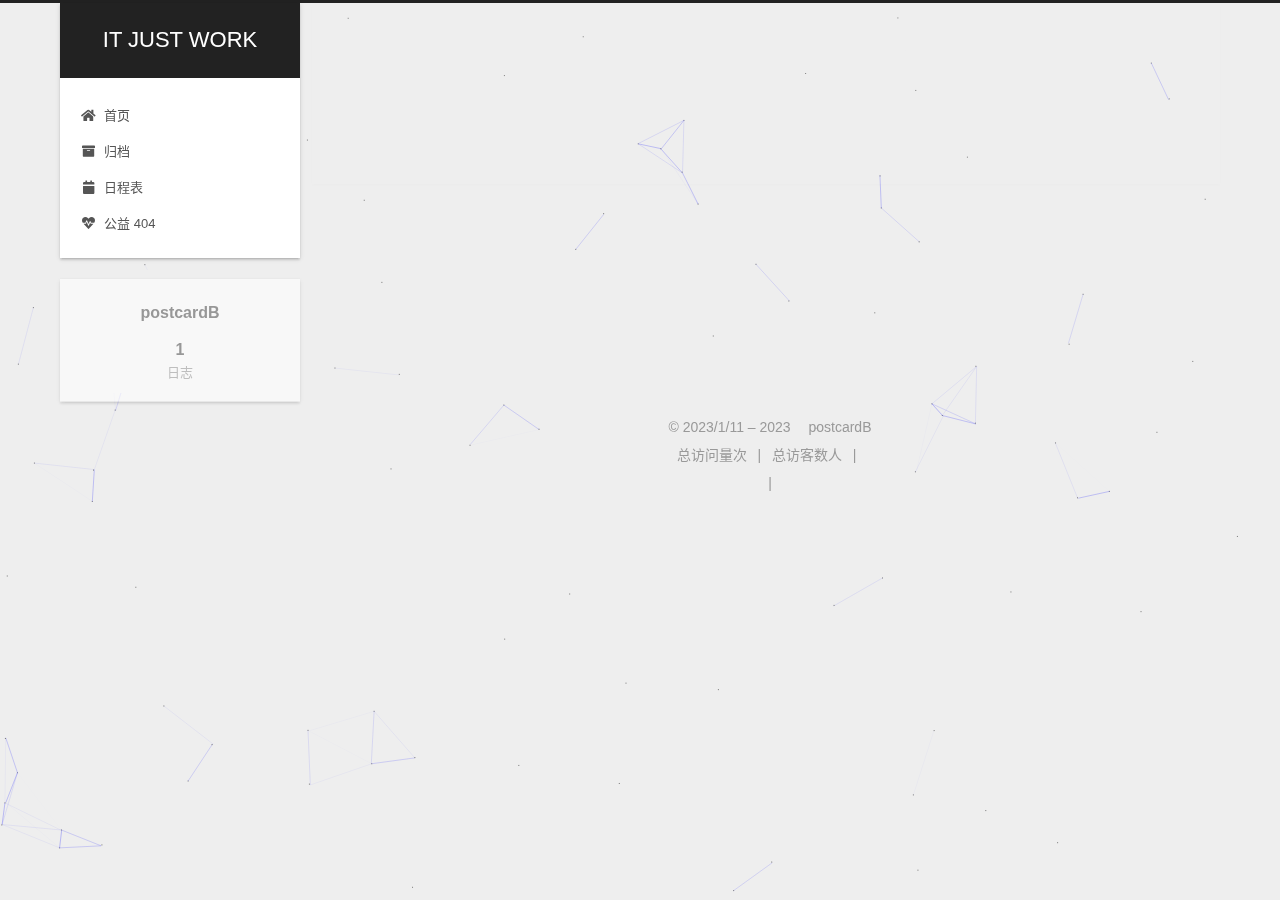
<file: resources/index.html>
<!DOCTYPE html>
<html lang="zh-CN">
<head>
  <meta charset="UTF-8">
<meta name="viewport" content="width=device-width, initial-scale=1, maximum-scale=2">
<meta name="theme-color" content="#222">
<meta name="generator" content="Hexo 6.3.0">
  <link rel="apple-touch-icon" sizes="180x180" href="/images/apple-touch-icon-next.png">
  <link rel="icon" type="image/png" sizes="32x32" href="/images/favicon-32x32-next.png">
  <link rel="icon" type="image/png" sizes="16x16" href="/images/favicon-16x16-next.png">
  <link rel="mask-icon" href="/images/logo.svg" color="#222">

<link rel="stylesheet" href="/css/main.css">


<link rel="stylesheet" href="/lib/font-awesome/css/all.min.css">

<script id="hexo-configurations">
    var NexT = window.NexT || {};
    var CONFIG = {"hostname":"example.com","root":"/","scheme":"Gemini","version":"7.8.0","exturl":false,"sidebar":{"position":"left","display":"post","padding":18,"offset":12,"onmobile":false},"copycode":{"enable":false,"show_result":false,"style":null},"back2top":{"enable":true,"sidebar":false,"scrollpercent":false},"bookmark":{"enable":false,"color":"#222","save":"auto"},"fancybox":false,"mediumzoom":false,"lazyload":false,"pangu":false,"comments":{"style":"tabs","active":null,"storage":true,"lazyload":false,"nav":null},"algolia":{"hits":{"per_page":10},"labels":{"input_placeholder":"Search for Posts","hits_empty":"We didn't find any results for the search: ${query}","hits_stats":"${hits} results found in ${time} ms"}},"localsearch":{"enable":false,"trigger":"auto","top_n_per_article":1,"unescape":false,"preload":false},"motion":{"enable":true,"async":false,"transition":{"post_block":"fadeIn","post_header":"slideDownIn","post_body":"slideDownIn","coll_header":"slideLeftIn","sidebar":"slideUpIn"}}};
  </script>

  <meta property="og:type" content="website">
<meta property="og:title" content="resources">
<meta property="og:url" content="http://example.com/resources/index.html">
<meta property="og:site_name" content="IT JUST WORK">
<meta property="og:locale" content="zh_CN">
<meta property="article:published_time" content="2023-01-11T11:20:33.000Z">
<meta property="article:modified_time" content="2023-01-11T11:20:33.729Z">
<meta property="article:author" content="postcardB">
<meta name="twitter:card" content="summary">

<link rel="canonical" href="http://example.com/resources/">


<script id="page-configurations">
  // https://hexo.io/docs/variables.html
  CONFIG.page = {
    sidebar: "",
    isHome : false,
    isPost : false,
    lang   : 'zh-CN'
  };
</script>

  <title>resources | IT JUST WORK
</title>
  






  <noscript>
  <style>
  .use-motion .brand,
  .use-motion .menu-item,
  .sidebar-inner,
  .use-motion .post-block,
  .use-motion .pagination,
  .use-motion .comments,
  .use-motion .post-header,
  .use-motion .post-body,
  .use-motion .collection-header { opacity: initial; }

  .use-motion .site-title,
  .use-motion .site-subtitle {
    opacity: initial;
    top: initial;
  }

  .use-motion .logo-line-before i { left: initial; }
  .use-motion .logo-line-after i { right: initial; }
  </style>
</noscript>

</head>

<body itemscope itemtype="http://schema.org/WebPage">
  <div class="container use-motion">
    <div class="headband"></div>

    <header class="header" itemscope itemtype="http://schema.org/WPHeader">
      <div class="header-inner"><div class="site-brand-container">
  <div class="site-nav-toggle">
    <div class="toggle" aria-label="切换导航栏">
      <span class="toggle-line toggle-line-first"></span>
      <span class="toggle-line toggle-line-middle"></span>
      <span class="toggle-line toggle-line-last"></span>
    </div>
  </div>

  <div class="site-meta">

    <a href="/" class="brand" rel="start">
      <span class="logo-line-before"><i></i></span>
      <h1 class="site-title">IT JUST WORK</h1>
      <span class="logo-line-after"><i></i></span>
    </a>
  </div>

  <div class="site-nav-right">
    <div class="toggle popup-trigger">
    </div>
  </div>
</div>




<nav class="site-nav">
  <ul id="menu" class="main-menu menu">
        <li class="menu-item menu-item-home">

    <a href="/" rel="section"><i class="fa fa-home fa-fw"></i>首页</a>

  </li>
        <li class="menu-item menu-item-archives">

    <a href="/archives/" rel="section"><i class="fa fa-archive fa-fw"></i>归档</a>

  </li>
        <li class="menu-item menu-item-schedule">

    <a href="/schedule/" rel="section"><i class="fa fa-calendar fa-fw"></i>日程表</a>

  </li>
        <li class="menu-item menu-item-commonweal">

    <a href="/404/" rel="section"><i class="fa fa-heartbeat fa-fw"></i>公益 404</a>

  </li>
  </ul>
</nav>




</div>
    </header>

    
  <div class="back-to-top">
    <i class="fa fa-arrow-up"></i>
    <span>0%</span>
  </div>


    <main class="main">
      <div class="main-inner">
        <div class="content-wrap">
          
  
  

          <div class="content page posts-expand">
            

    
    
    
    <div class="post-block" lang="zh-CN">
      <header class="post-header">

<h1 class="post-title" itemprop="name headline">resources
</h1>

<div class="post-meta">
  

</div>

</header>

      
      
      
      <div class="post-body">
          
      </div>
      
      
      
    </div>
    

    
    
    


          </div>
          

<script>
  window.addEventListener('tabs:register', () => {
    let { activeClass } = CONFIG.comments;
    if (CONFIG.comments.storage) {
      activeClass = localStorage.getItem('comments_active') || activeClass;
    }
    if (activeClass) {
      let activeTab = document.querySelector(`a[href="#comment-${activeClass}"]`);
      if (activeTab) {
        activeTab.click();
      }
    }
  });
  if (CONFIG.comments.storage) {
    window.addEventListener('tabs:click', event => {
      if (!event.target.matches('.tabs-comment .tab-content .tab-pane')) return;
      let commentClass = event.target.classList[1];
      localStorage.setItem('comments_active', commentClass);
    });
  }
</script>

        </div>
          
  
  <div class="toggle sidebar-toggle">
    <span class="toggle-line toggle-line-first"></span>
    <span class="toggle-line toggle-line-middle"></span>
    <span class="toggle-line toggle-line-last"></span>
  </div>

  <aside class="sidebar">
    <div class="sidebar-inner">

      <ul class="sidebar-nav motion-element">
        <li class="sidebar-nav-toc">
          文章目录
        </li>
        <li class="sidebar-nav-overview">
          站点概览
        </li>
      </ul>

      <!--noindex-->
      <div class="post-toc-wrap sidebar-panel">
      </div>
      <!--/noindex-->

      <div class="site-overview-wrap sidebar-panel">
        <div class="site-author motion-element" itemprop="author" itemscope itemtype="http://schema.org/Person">
  <p class="site-author-name" itemprop="name">postcardB</p>
  <div class="site-description" itemprop="description"></div>
</div>
<div class="site-state-wrap motion-element">
  <nav class="site-state">
      <div class="site-state-item site-state-posts">
          <a href="/archives/">
        
          <span class="site-state-item-count">1</span>
          <span class="site-state-item-name">日志</span>
        </a>
      </div>
  </nav>
</div>



      </div>

    </div>
  </aside>
  <div id="sidebar-dimmer"></div>


      </div>
    </main>

    <footer class="footer">
      <div class="footer-inner">
        

        

<div class="copyright">
  
  &copy; 2023/1/11 – 
  <span itemprop="copyrightYear">2023</span>
  <span class="with-love">
    <i class=""></i>
  </span>
  <span class="author" itemprop="copyrightHolder">postcardB</span>
</div>


    <script async src="//busuanzi.ibruce.info/busuanzi/2.3/busuanzi.pure.mini.js"></script>

    <span id="busuanzi_container_site_pv">总访问量<span id="busuanzi_value_site_pv"></span>次</span>
    <span class="post-meta-divider">|</span>
    <span id="busuanzi_container_site_uv">总访客数<span id="busuanzi_value_site_uv"></span>人</span>
    <span class="post-meta-divider">|</span>
<!-- 不蒜子计数初始值纠正 -->
<script>
$(document).ready(function() {

    var int = setInterval(fixCount, 50);  // 50ms周期检测函数
    var countOffset = 0;  // 初始化首次数据

    function fixCount() {            
       if (document.getElementById("busuanzi_container_site_pv").style.display != "none")
        {
            $("#busuanzi_value_site_pv").html(parseInt($("#busuanzi_value_site_pv").html()) + countOffset); 
            clearInterval(int);
        }                  
        if ($("#busuanzi_container_site_pv").css("display") != "none")
        {
            $("#busuanzi_value_site_uv").html(parseInt($("#busuanzi_value_site_uv").html()) + countOffset); // 加上初始数据 
            clearInterval(int); // 停止检测
        }  
    }
       	
});
</script> 

        
<div class="busuanzi-count">
  <script async src="https://busuanzi.ibruce.info/busuanzi/2.3/busuanzi.pure.mini.js"></script>
    <span class="post-meta-item" id="busuanzi_container_site_uv" style="display: none;">
      <span class="post-meta-item-icon">
        <i class="fa fa-user"></i>
      </span>
      <span class="site-uv" title="总访客量">
        <span id="busuanzi_value_site_uv"></span>
      </span>
    </span>
    <span class="post-meta-divider">|</span>
    <span class="post-meta-item" id="busuanzi_container_site_pv" style="display: none;">
      <span class="post-meta-item-icon">
        <i class="fa fa-eye"></i>
      </span>
      <span class="site-pv" title="总访问量">
        <span id="busuanzi_value_site_pv"></span>
      </span>
    </span>
</div>








      </div>
    </footer>
  </div>

  
  
  <script color='0,0,255' opacity='0.5' zIndex='-1' count='99' src="/lib/canvas-nest/canvas-nest.min.js"></script>
  <script src="/lib/anime.min.js"></script>
  <script src="/lib/velocity/velocity.min.js"></script>
  <script src="/lib/velocity/velocity.ui.min.js"></script>

<script src="/js/utils.js"></script>

<script src="/js/motion.js"></script>


<script src="/js/schemes/pisces.js"></script>


<script src="/js/next-boot.js"></script>




  















  

  

</body>
</html>
</file>
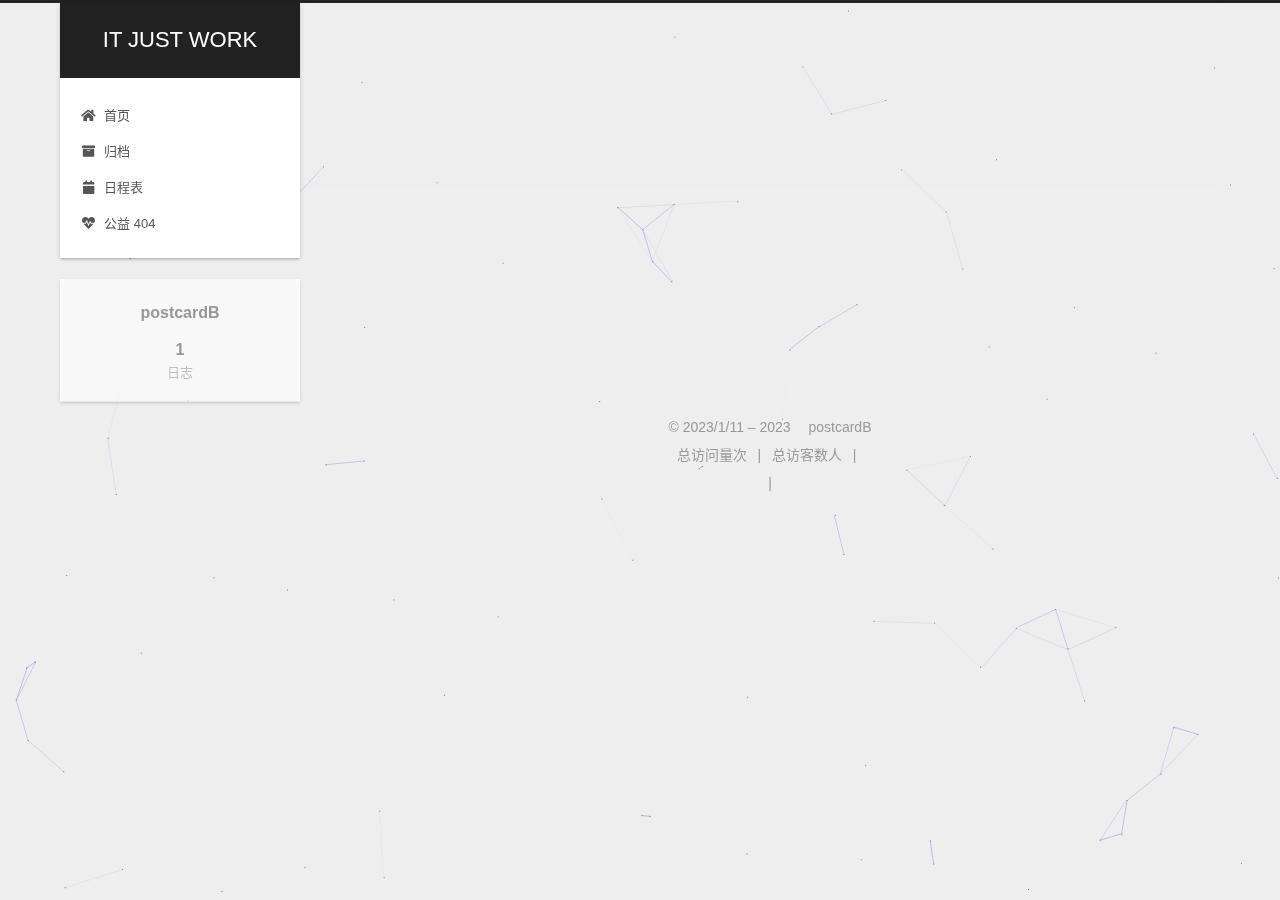
<file: tags/index.html>
<!DOCTYPE html>
<html lang="zh-CN">
<head>
  <meta charset="UTF-8">
<meta name="viewport" content="width=device-width, initial-scale=1, maximum-scale=2">
<meta name="theme-color" content="#222">
<meta name="generator" content="Hexo 6.3.0">
  <link rel="apple-touch-icon" sizes="180x180" href="/images/apple-touch-icon-next.png">
  <link rel="icon" type="image/png" sizes="32x32" href="/images/favicon-32x32-next.png">
  <link rel="icon" type="image/png" sizes="16x16" href="/images/favicon-16x16-next.png">
  <link rel="mask-icon" href="/images/logo.svg" color="#222">

<link rel="stylesheet" href="/css/main.css">


<link rel="stylesheet" href="/lib/font-awesome/css/all.min.css">

<script id="hexo-configurations">
    var NexT = window.NexT || {};
    var CONFIG = {"hostname":"example.com","root":"/","scheme":"Gemini","version":"7.8.0","exturl":false,"sidebar":{"position":"left","display":"post","padding":18,"offset":12,"onmobile":false},"copycode":{"enable":false,"show_result":false,"style":null},"back2top":{"enable":true,"sidebar":false,"scrollpercent":false},"bookmark":{"enable":false,"color":"#222","save":"auto"},"fancybox":false,"mediumzoom":false,"lazyload":false,"pangu":false,"comments":{"style":"tabs","active":null,"storage":true,"lazyload":false,"nav":null},"algolia":{"hits":{"per_page":10},"labels":{"input_placeholder":"Search for Posts","hits_empty":"We didn't find any results for the search: ${query}","hits_stats":"${hits} results found in ${time} ms"}},"localsearch":{"enable":false,"trigger":"auto","top_n_per_article":1,"unescape":false,"preload":false},"motion":{"enable":true,"async":false,"transition":{"post_block":"fadeIn","post_header":"slideDownIn","post_body":"slideDownIn","coll_header":"slideLeftIn","sidebar":"slideUpIn"}}};
  </script>

  <meta property="og:type" content="website">
<meta property="og:title" content="tags">
<meta property="og:url" content="http://example.com/tags/index.html">
<meta property="og:site_name" content="IT JUST WORK">
<meta property="og:locale" content="zh_CN">
<meta property="article:published_time" content="2023-01-11T11:20:08.000Z">
<meta property="article:modified_time" content="2023-01-11T11:20:08.564Z">
<meta property="article:author" content="postcardB">
<meta name="twitter:card" content="summary">

<link rel="canonical" href="http://example.com/tags/">


<script id="page-configurations">
  // https://hexo.io/docs/variables.html
  CONFIG.page = {
    sidebar: "",
    isHome : false,
    isPost : false,
    lang   : 'zh-CN'
  };
</script>

  <title>tags | IT JUST WORK
</title>
  






  <noscript>
  <style>
  .use-motion .brand,
  .use-motion .menu-item,
  .sidebar-inner,
  .use-motion .post-block,
  .use-motion .pagination,
  .use-motion .comments,
  .use-motion .post-header,
  .use-motion .post-body,
  .use-motion .collection-header { opacity: initial; }

  .use-motion .site-title,
  .use-motion .site-subtitle {
    opacity: initial;
    top: initial;
  }

  .use-motion .logo-line-before i { left: initial; }
  .use-motion .logo-line-after i { right: initial; }
  </style>
</noscript>

</head>

<body itemscope itemtype="http://schema.org/WebPage">
  <div class="container use-motion">
    <div class="headband"></div>

    <header class="header" itemscope itemtype="http://schema.org/WPHeader">
      <div class="header-inner"><div class="site-brand-container">
  <div class="site-nav-toggle">
    <div class="toggle" aria-label="切换导航栏">
      <span class="toggle-line toggle-line-first"></span>
      <span class="toggle-line toggle-line-middle"></span>
      <span class="toggle-line toggle-line-last"></span>
    </div>
  </div>

  <div class="site-meta">

    <a href="/" class="brand" rel="start">
      <span class="logo-line-before"><i></i></span>
      <h1 class="site-title">IT JUST WORK</h1>
      <span class="logo-line-after"><i></i></span>
    </a>
  </div>

  <div class="site-nav-right">
    <div class="toggle popup-trigger">
    </div>
  </div>
</div>




<nav class="site-nav">
  <ul id="menu" class="main-menu menu">
        <li class="menu-item menu-item-home">

    <a href="/" rel="section"><i class="fa fa-home fa-fw"></i>首页</a>

  </li>
        <li class="menu-item menu-item-archives">

    <a href="/archives/" rel="section"><i class="fa fa-archive fa-fw"></i>归档</a>

  </li>
        <li class="menu-item menu-item-schedule">

    <a href="/schedule/" rel="section"><i class="fa fa-calendar fa-fw"></i>日程表</a>

  </li>
        <li class="menu-item menu-item-commonweal">

    <a href="/404/" rel="section"><i class="fa fa-heartbeat fa-fw"></i>公益 404</a>

  </li>
  </ul>
</nav>




</div>
    </header>

    
  <div class="back-to-top">
    <i class="fa fa-arrow-up"></i>
    <span>0%</span>
  </div>


    <main class="main">
      <div class="main-inner">
        <div class="content-wrap">
          
  
  

          <div class="content page posts-expand">
            

    
    
    
    <div class="post-block" lang="zh-CN">
      <header class="post-header">

<h1 class="post-title" itemprop="name headline">tags
</h1>

<div class="post-meta">
  

</div>

</header>

      
      
      
      <div class="post-body">
          
      </div>
      
      
      
    </div>
    

    
    
    


          </div>
          

<script>
  window.addEventListener('tabs:register', () => {
    let { activeClass } = CONFIG.comments;
    if (CONFIG.comments.storage) {
      activeClass = localStorage.getItem('comments_active') || activeClass;
    }
    if (activeClass) {
      let activeTab = document.querySelector(`a[href="#comment-${activeClass}"]`);
      if (activeTab) {
        activeTab.click();
      }
    }
  });
  if (CONFIG.comments.storage) {
    window.addEventListener('tabs:click', event => {
      if (!event.target.matches('.tabs-comment .tab-content .tab-pane')) return;
      let commentClass = event.target.classList[1];
      localStorage.setItem('comments_active', commentClass);
    });
  }
</script>

        </div>
          
  
  <div class="toggle sidebar-toggle">
    <span class="toggle-line toggle-line-first"></span>
    <span class="toggle-line toggle-line-middle"></span>
    <span class="toggle-line toggle-line-last"></span>
  </div>

  <aside class="sidebar">
    <div class="sidebar-inner">

      <ul class="sidebar-nav motion-element">
        <li class="sidebar-nav-toc">
          文章目录
        </li>
        <li class="sidebar-nav-overview">
          站点概览
        </li>
      </ul>

      <!--noindex-->
      <div class="post-toc-wrap sidebar-panel">
      </div>
      <!--/noindex-->

      <div class="site-overview-wrap sidebar-panel">
        <div class="site-author motion-element" itemprop="author" itemscope itemtype="http://schema.org/Person">
  <p class="site-author-name" itemprop="name">postcardB</p>
  <div class="site-description" itemprop="description"></div>
</div>
<div class="site-state-wrap motion-element">
  <nav class="site-state">
      <div class="site-state-item site-state-posts">
          <a href="/archives/">
        
          <span class="site-state-item-count">1</span>
          <span class="site-state-item-name">日志</span>
        </a>
      </div>
  </nav>
</div>



      </div>

    </div>
  </aside>
  <div id="sidebar-dimmer"></div>


      </div>
    </main>

    <footer class="footer">
      <div class="footer-inner">
        

        

<div class="copyright">
  
  &copy; 2023/1/11 – 
  <span itemprop="copyrightYear">2023</span>
  <span class="with-love">
    <i class=""></i>
  </span>
  <span class="author" itemprop="copyrightHolder">postcardB</span>
</div>


    <script async src="//busuanzi.ibruce.info/busuanzi/2.3/busuanzi.pure.mini.js"></script>

    <span id="busuanzi_container_site_pv">总访问量<span id="busuanzi_value_site_pv"></span>次</span>
    <span class="post-meta-divider">|</span>
    <span id="busuanzi_container_site_uv">总访客数<span id="busuanzi_value_site_uv"></span>人</span>
    <span class="post-meta-divider">|</span>
<!-- 不蒜子计数初始值纠正 -->
<script>
$(document).ready(function() {

    var int = setInterval(fixCount, 50);  // 50ms周期检测函数
    var countOffset = 0;  // 初始化首次数据

    function fixCount() {            
       if (document.getElementById("busuanzi_container_site_pv").style.display != "none")
        {
            $("#busuanzi_value_site_pv").html(parseInt($("#busuanzi_value_site_pv").html()) + countOffset); 
            clearInterval(int);
        }                  
        if ($("#busuanzi_container_site_pv").css("display") != "none")
        {
            $("#busuanzi_value_site_uv").html(parseInt($("#busuanzi_value_site_uv").html()) + countOffset); // 加上初始数据 
            clearInterval(int); // 停止检测
        }  
    }
       	
});
</script> 

        
<div class="busuanzi-count">
  <script async src="https://busuanzi.ibruce.info/busuanzi/2.3/busuanzi.pure.mini.js"></script>
    <span class="post-meta-item" id="busuanzi_container_site_uv" style="display: none;">
      <span class="post-meta-item-icon">
        <i class="fa fa-user"></i>
      </span>
      <span class="site-uv" title="总访客量">
        <span id="busuanzi_value_site_uv"></span>
      </span>
    </span>
    <span class="post-meta-divider">|</span>
    <span class="post-meta-item" id="busuanzi_container_site_pv" style="display: none;">
      <span class="post-meta-item-icon">
        <i class="fa fa-eye"></i>
      </span>
      <span class="site-pv" title="总访问量">
        <span id="busuanzi_value_site_pv"></span>
      </span>
    </span>
</div>








      </div>
    </footer>
  </div>

  
  
  <script color='0,0,255' opacity='0.5' zIndex='-1' count='99' src="/lib/canvas-nest/canvas-nest.min.js"></script>
  <script src="/lib/anime.min.js"></script>
  <script src="/lib/velocity/velocity.min.js"></script>
  <script src="/lib/velocity/velocity.ui.min.js"></script>

<script src="/js/utils.js"></script>

<script src="/js/motion.js"></script>


<script src="/js/schemes/pisces.js"></script>


<script src="/js/next-boot.js"></script>




  















  

  

</body>
</html>
</file>
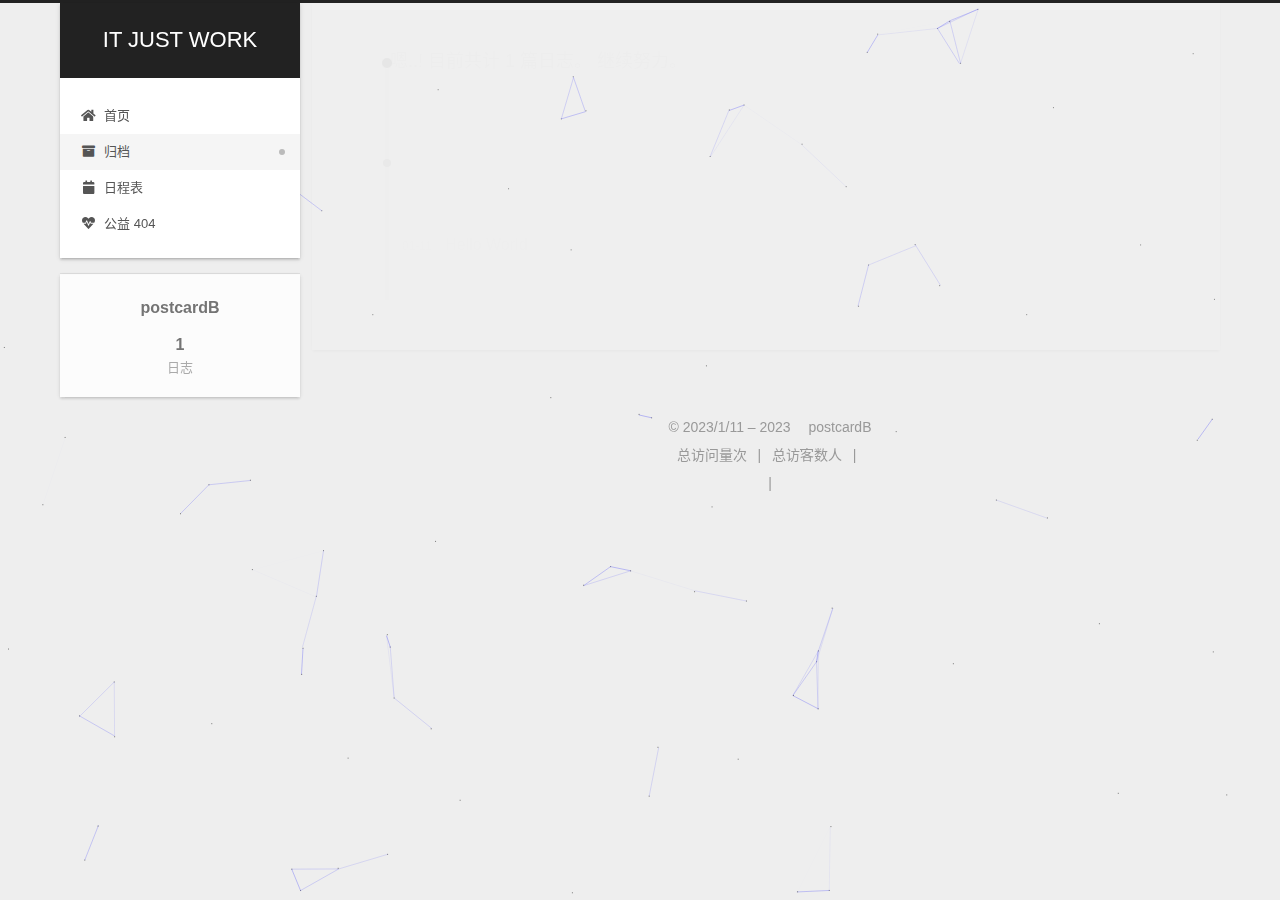
<file: archives/2023/index.html>
<!DOCTYPE html>
<html lang="zh-CN">
<head>
  <meta charset="UTF-8">
<meta name="viewport" content="width=device-width, initial-scale=1, maximum-scale=2">
<meta name="theme-color" content="#222">
<meta name="generator" content="Hexo 6.3.0">
  <link rel="apple-touch-icon" sizes="180x180" href="/images/apple-touch-icon-next.png">
  <link rel="icon" type="image/png" sizes="32x32" href="/images/favicon-32x32-next.png">
  <link rel="icon" type="image/png" sizes="16x16" href="/images/favicon-16x16-next.png">
  <link rel="mask-icon" href="/images/logo.svg" color="#222">

<link rel="stylesheet" href="/css/main.css">


<link rel="stylesheet" href="/lib/font-awesome/css/all.min.css">

<script id="hexo-configurations">
    var NexT = window.NexT || {};
    var CONFIG = {"hostname":"example.com","root":"/","scheme":"Gemini","version":"7.8.0","exturl":false,"sidebar":{"position":"left","display":"post","padding":18,"offset":12,"onmobile":false},"copycode":{"enable":false,"show_result":false,"style":null},"back2top":{"enable":true,"sidebar":false,"scrollpercent":false},"bookmark":{"enable":false,"color":"#222","save":"auto"},"fancybox":false,"mediumzoom":false,"lazyload":false,"pangu":false,"comments":{"style":"tabs","active":null,"storage":true,"lazyload":false,"nav":null},"algolia":{"hits":{"per_page":10},"labels":{"input_placeholder":"Search for Posts","hits_empty":"We didn't find any results for the search: ${query}","hits_stats":"${hits} results found in ${time} ms"}},"localsearch":{"enable":false,"trigger":"auto","top_n_per_article":1,"unescape":false,"preload":false},"motion":{"enable":true,"async":false,"transition":{"post_block":"fadeIn","post_header":"slideDownIn","post_body":"slideDownIn","coll_header":"slideLeftIn","sidebar":"slideUpIn"}}};
  </script>

  <meta property="og:type" content="website">
<meta property="og:title" content="IT JUST WORK">
<meta property="og:url" content="http://example.com/archives/2023/index.html">
<meta property="og:site_name" content="IT JUST WORK">
<meta property="og:locale" content="zh_CN">
<meta property="article:author" content="postcardB">
<meta name="twitter:card" content="summary">

<link rel="canonical" href="http://example.com/archives/2023/">


<script id="page-configurations">
  // https://hexo.io/docs/variables.html
  CONFIG.page = {
    sidebar: "",
    isHome : false,
    isPost : false,
    lang   : 'zh-CN'
  };
</script>

  <title>归档 | IT JUST WORK</title>
  






  <noscript>
  <style>
  .use-motion .brand,
  .use-motion .menu-item,
  .sidebar-inner,
  .use-motion .post-block,
  .use-motion .pagination,
  .use-motion .comments,
  .use-motion .post-header,
  .use-motion .post-body,
  .use-motion .collection-header { opacity: initial; }

  .use-motion .site-title,
  .use-motion .site-subtitle {
    opacity: initial;
    top: initial;
  }

  .use-motion .logo-line-before i { left: initial; }
  .use-motion .logo-line-after i { right: initial; }
  </style>
</noscript>

</head>

<body itemscope itemtype="http://schema.org/WebPage">
  <div class="container use-motion">
    <div class="headband"></div>

    <header class="header" itemscope itemtype="http://schema.org/WPHeader">
      <div class="header-inner"><div class="site-brand-container">
  <div class="site-nav-toggle">
    <div class="toggle" aria-label="切换导航栏">
      <span class="toggle-line toggle-line-first"></span>
      <span class="toggle-line toggle-line-middle"></span>
      <span class="toggle-line toggle-line-last"></span>
    </div>
  </div>

  <div class="site-meta">

    <a href="/" class="brand" rel="start">
      <span class="logo-line-before"><i></i></span>
      <h1 class="site-title">IT JUST WORK</h1>
      <span class="logo-line-after"><i></i></span>
    </a>
  </div>

  <div class="site-nav-right">
    <div class="toggle popup-trigger">
    </div>
  </div>
</div>




<nav class="site-nav">
  <ul id="menu" class="main-menu menu">
        <li class="menu-item menu-item-home">

    <a href="/" rel="section"><i class="fa fa-home fa-fw"></i>首页</a>

  </li>
        <li class="menu-item menu-item-archives">

    <a href="/archives/" rel="section"><i class="fa fa-archive fa-fw"></i>归档</a>

  </li>
        <li class="menu-item menu-item-schedule">

    <a href="/schedule/" rel="section"><i class="fa fa-calendar fa-fw"></i>日程表</a>

  </li>
        <li class="menu-item menu-item-commonweal">

    <a href="/404/" rel="section"><i class="fa fa-heartbeat fa-fw"></i>公益 404</a>

  </li>
  </ul>
</nav>




</div>
    </header>

    
  <div class="back-to-top">
    <i class="fa fa-arrow-up"></i>
    <span>0%</span>
  </div>


    <main class="main">
      <div class="main-inner">
        <div class="content-wrap">
          

          <div class="content archive">
            

  
  
  
  <div class="post-block">
    <div class="posts-collapse">
      <div class="collection-title">
        <span class="collection-header">嗯..! 目前共计 1 篇日志。 继续努力。</span>
      </div>

      
    <div class="collection-year">
      <span class="collection-header">2023</span>
    </div>

  <article itemscope itemtype="http://schema.org/Article">
    <header class="post-header">

      <div class="post-meta">
        <time itemprop="dateCreated"
              datetime="2023-01-11T17:27:36+08:00"
              content="2023-01-11">
          01-11
        </time>
      </div>

      <div class="post-title">
          <a class="post-title-link" href="/2023/01/11/hello-world/" itemprop="url">
            <span itemprop="name">Hello World</span>
          </a>
      </div>

    </header>
  </article>


    </div>
  </div>
  
  
  

  



          </div>
          

<script>
  window.addEventListener('tabs:register', () => {
    let { activeClass } = CONFIG.comments;
    if (CONFIG.comments.storage) {
      activeClass = localStorage.getItem('comments_active') || activeClass;
    }
    if (activeClass) {
      let activeTab = document.querySelector(`a[href="#comment-${activeClass}"]`);
      if (activeTab) {
        activeTab.click();
      }
    }
  });
  if (CONFIG.comments.storage) {
    window.addEventListener('tabs:click', event => {
      if (!event.target.matches('.tabs-comment .tab-content .tab-pane')) return;
      let commentClass = event.target.classList[1];
      localStorage.setItem('comments_active', commentClass);
    });
  }
</script>

        </div>
          
  
  <div class="toggle sidebar-toggle">
    <span class="toggle-line toggle-line-first"></span>
    <span class="toggle-line toggle-line-middle"></span>
    <span class="toggle-line toggle-line-last"></span>
  </div>

  <aside class="sidebar">
    <div class="sidebar-inner">

      <ul class="sidebar-nav motion-element">
        <li class="sidebar-nav-toc">
          文章目录
        </li>
        <li class="sidebar-nav-overview">
          站点概览
        </li>
      </ul>

      <!--noindex-->
      <div class="post-toc-wrap sidebar-panel">
      </div>
      <!--/noindex-->

      <div class="site-overview-wrap sidebar-panel">
        <div class="site-author motion-element" itemprop="author" itemscope itemtype="http://schema.org/Person">
  <p class="site-author-name" itemprop="name">postcardB</p>
  <div class="site-description" itemprop="description"></div>
</div>
<div class="site-state-wrap motion-element">
  <nav class="site-state">
      <div class="site-state-item site-state-posts">
          <a href="/archives/">
        
          <span class="site-state-item-count">1</span>
          <span class="site-state-item-name">日志</span>
        </a>
      </div>
  </nav>
</div>



      </div>

    </div>
  </aside>
  <div id="sidebar-dimmer"></div>


      </div>
    </main>

    <footer class="footer">
      <div class="footer-inner">
        

        

<div class="copyright">
  
  &copy; 2023/1/11 – 
  <span itemprop="copyrightYear">2023</span>
  <span class="with-love">
    <i class=""></i>
  </span>
  <span class="author" itemprop="copyrightHolder">postcardB</span>
</div>


    <script async src="//busuanzi.ibruce.info/busuanzi/2.3/busuanzi.pure.mini.js"></script>

    <span id="busuanzi_container_site_pv">总访问量<span id="busuanzi_value_site_pv"></span>次</span>
    <span class="post-meta-divider">|</span>
    <span id="busuanzi_container_site_uv">总访客数<span id="busuanzi_value_site_uv"></span>人</span>
    <span class="post-meta-divider">|</span>
<!-- 不蒜子计数初始值纠正 -->
<script>
$(document).ready(function() {

    var int = setInterval(fixCount, 50);  // 50ms周期检测函数
    var countOffset = 0;  // 初始化首次数据

    function fixCount() {            
       if (document.getElementById("busuanzi_container_site_pv").style.display != "none")
        {
            $("#busuanzi_value_site_pv").html(parseInt($("#busuanzi_value_site_pv").html()) + countOffset); 
            clearInterval(int);
        }                  
        if ($("#busuanzi_container_site_pv").css("display") != "none")
        {
            $("#busuanzi_value_site_uv").html(parseInt($("#busuanzi_value_site_uv").html()) + countOffset); // 加上初始数据 
            clearInterval(int); // 停止检测
        }  
    }
       	
});
</script> 

        
<div class="busuanzi-count">
  <script async src="https://busuanzi.ibruce.info/busuanzi/2.3/busuanzi.pure.mini.js"></script>
    <span class="post-meta-item" id="busuanzi_container_site_uv" style="display: none;">
      <span class="post-meta-item-icon">
        <i class="fa fa-user"></i>
      </span>
      <span class="site-uv" title="总访客量">
        <span id="busuanzi_value_site_uv"></span>
      </span>
    </span>
    <span class="post-meta-divider">|</span>
    <span class="post-meta-item" id="busuanzi_container_site_pv" style="display: none;">
      <span class="post-meta-item-icon">
        <i class="fa fa-eye"></i>
      </span>
      <span class="site-pv" title="总访问量">
        <span id="busuanzi_value_site_pv"></span>
      </span>
    </span>
</div>








      </div>
    </footer>
  </div>

  
  
  <script color='0,0,255' opacity='0.5' zIndex='-1' count='99' src="/lib/canvas-nest/canvas-nest.min.js"></script>
  <script src="/lib/anime.min.js"></script>
  <script src="/lib/velocity/velocity.min.js"></script>
  <script src="/lib/velocity/velocity.ui.min.js"></script>

<script src="/js/utils.js"></script>

<script src="/js/motion.js"></script>


<script src="/js/schemes/pisces.js"></script>


<script src="/js/next-boot.js"></script>




  















  

  

</body>
</html>
</file>
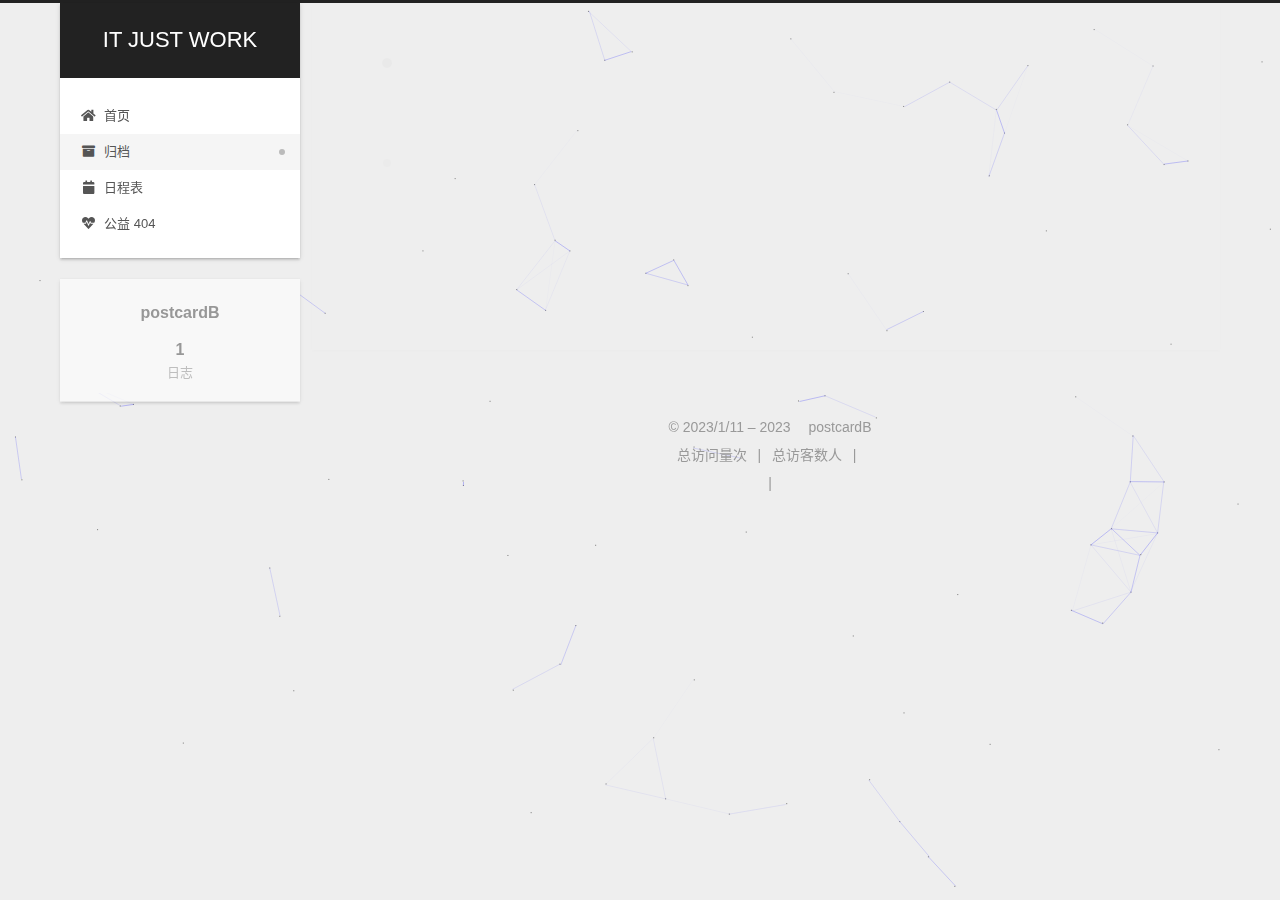
<file: archives/2023/01/index.html>
<!DOCTYPE html>
<html lang="zh-CN">
<head>
  <meta charset="UTF-8">
<meta name="viewport" content="width=device-width, initial-scale=1, maximum-scale=2">
<meta name="theme-color" content="#222">
<meta name="generator" content="Hexo 6.3.0">
  <link rel="apple-touch-icon" sizes="180x180" href="/images/apple-touch-icon-next.png">
  <link rel="icon" type="image/png" sizes="32x32" href="/images/favicon-32x32-next.png">
  <link rel="icon" type="image/png" sizes="16x16" href="/images/favicon-16x16-next.png">
  <link rel="mask-icon" href="/images/logo.svg" color="#222">

<link rel="stylesheet" href="/css/main.css">


<link rel="stylesheet" href="/lib/font-awesome/css/all.min.css">

<script id="hexo-configurations">
    var NexT = window.NexT || {};
    var CONFIG = {"hostname":"example.com","root":"/","scheme":"Gemini","version":"7.8.0","exturl":false,"sidebar":{"position":"left","display":"post","padding":18,"offset":12,"onmobile":false},"copycode":{"enable":false,"show_result":false,"style":null},"back2top":{"enable":true,"sidebar":false,"scrollpercent":false},"bookmark":{"enable":false,"color":"#222","save":"auto"},"fancybox":false,"mediumzoom":false,"lazyload":false,"pangu":false,"comments":{"style":"tabs","active":null,"storage":true,"lazyload":false,"nav":null},"algolia":{"hits":{"per_page":10},"labels":{"input_placeholder":"Search for Posts","hits_empty":"We didn't find any results for the search: ${query}","hits_stats":"${hits} results found in ${time} ms"}},"localsearch":{"enable":false,"trigger":"auto","top_n_per_article":1,"unescape":false,"preload":false},"motion":{"enable":true,"async":false,"transition":{"post_block":"fadeIn","post_header":"slideDownIn","post_body":"slideDownIn","coll_header":"slideLeftIn","sidebar":"slideUpIn"}}};
  </script>

  <meta property="og:type" content="website">
<meta property="og:title" content="IT JUST WORK">
<meta property="og:url" content="http://example.com/archives/2023/01/index.html">
<meta property="og:site_name" content="IT JUST WORK">
<meta property="og:locale" content="zh_CN">
<meta property="article:author" content="postcardB">
<meta name="twitter:card" content="summary">

<link rel="canonical" href="http://example.com/archives/2023/01/">


<script id="page-configurations">
  // https://hexo.io/docs/variables.html
  CONFIG.page = {
    sidebar: "",
    isHome : false,
    isPost : false,
    lang   : 'zh-CN'
  };
</script>

  <title>归档 | IT JUST WORK</title>
  






  <noscript>
  <style>
  .use-motion .brand,
  .use-motion .menu-item,
  .sidebar-inner,
  .use-motion .post-block,
  .use-motion .pagination,
  .use-motion .comments,
  .use-motion .post-header,
  .use-motion .post-body,
  .use-motion .collection-header { opacity: initial; }

  .use-motion .site-title,
  .use-motion .site-subtitle {
    opacity: initial;
    top: initial;
  }

  .use-motion .logo-line-before i { left: initial; }
  .use-motion .logo-line-after i { right: initial; }
  </style>
</noscript>

</head>

<body itemscope itemtype="http://schema.org/WebPage">
  <div class="container use-motion">
    <div class="headband"></div>

    <header class="header" itemscope itemtype="http://schema.org/WPHeader">
      <div class="header-inner"><div class="site-brand-container">
  <div class="site-nav-toggle">
    <div class="toggle" aria-label="切换导航栏">
      <span class="toggle-line toggle-line-first"></span>
      <span class="toggle-line toggle-line-middle"></span>
      <span class="toggle-line toggle-line-last"></span>
    </div>
  </div>

  <div class="site-meta">

    <a href="/" class="brand" rel="start">
      <span class="logo-line-before"><i></i></span>
      <h1 class="site-title">IT JUST WORK</h1>
      <span class="logo-line-after"><i></i></span>
    </a>
  </div>

  <div class="site-nav-right">
    <div class="toggle popup-trigger">
    </div>
  </div>
</div>




<nav class="site-nav">
  <ul id="menu" class="main-menu menu">
        <li class="menu-item menu-item-home">

    <a href="/" rel="section"><i class="fa fa-home fa-fw"></i>首页</a>

  </li>
        <li class="menu-item menu-item-archives">

    <a href="/archives/" rel="section"><i class="fa fa-archive fa-fw"></i>归档</a>

  </li>
        <li class="menu-item menu-item-schedule">

    <a href="/schedule/" rel="section"><i class="fa fa-calendar fa-fw"></i>日程表</a>

  </li>
        <li class="menu-item menu-item-commonweal">

    <a href="/404/" rel="section"><i class="fa fa-heartbeat fa-fw"></i>公益 404</a>

  </li>
  </ul>
</nav>




</div>
    </header>

    
  <div class="back-to-top">
    <i class="fa fa-arrow-up"></i>
    <span>0%</span>
  </div>


    <main class="main">
      <div class="main-inner">
        <div class="content-wrap">
          

          <div class="content archive">
            

  
  
  
  <div class="post-block">
    <div class="posts-collapse">
      <div class="collection-title">
        <span class="collection-header">嗯..! 目前共计 1 篇日志。 继续努力。</span>
      </div>

      
    <div class="collection-year">
      <span class="collection-header">2023</span>
    </div>

  <article itemscope itemtype="http://schema.org/Article">
    <header class="post-header">

      <div class="post-meta">
        <time itemprop="dateCreated"
              datetime="2023-01-11T17:27:36+08:00"
              content="2023-01-11">
          01-11
        </time>
      </div>

      <div class="post-title">
          <a class="post-title-link" href="/2023/01/11/hello-world/" itemprop="url">
            <span itemprop="name">Hello World</span>
          </a>
      </div>

    </header>
  </article>


    </div>
  </div>
  
  
  

  



          </div>
          

<script>
  window.addEventListener('tabs:register', () => {
    let { activeClass } = CONFIG.comments;
    if (CONFIG.comments.storage) {
      activeClass = localStorage.getItem('comments_active') || activeClass;
    }
    if (activeClass) {
      let activeTab = document.querySelector(`a[href="#comment-${activeClass}"]`);
      if (activeTab) {
        activeTab.click();
      }
    }
  });
  if (CONFIG.comments.storage) {
    window.addEventListener('tabs:click', event => {
      if (!event.target.matches('.tabs-comment .tab-content .tab-pane')) return;
      let commentClass = event.target.classList[1];
      localStorage.setItem('comments_active', commentClass);
    });
  }
</script>

        </div>
          
  
  <div class="toggle sidebar-toggle">
    <span class="toggle-line toggle-line-first"></span>
    <span class="toggle-line toggle-line-middle"></span>
    <span class="toggle-line toggle-line-last"></span>
  </div>

  <aside class="sidebar">
    <div class="sidebar-inner">

      <ul class="sidebar-nav motion-element">
        <li class="sidebar-nav-toc">
          文章目录
        </li>
        <li class="sidebar-nav-overview">
          站点概览
        </li>
      </ul>

      <!--noindex-->
      <div class="post-toc-wrap sidebar-panel">
      </div>
      <!--/noindex-->

      <div class="site-overview-wrap sidebar-panel">
        <div class="site-author motion-element" itemprop="author" itemscope itemtype="http://schema.org/Person">
  <p class="site-author-name" itemprop="name">postcardB</p>
  <div class="site-description" itemprop="description"></div>
</div>
<div class="site-state-wrap motion-element">
  <nav class="site-state">
      <div class="site-state-item site-state-posts">
          <a href="/archives/">
        
          <span class="site-state-item-count">1</span>
          <span class="site-state-item-name">日志</span>
        </a>
      </div>
  </nav>
</div>



      </div>

    </div>
  </aside>
  <div id="sidebar-dimmer"></div>


      </div>
    </main>

    <footer class="footer">
      <div class="footer-inner">
        

        

<div class="copyright">
  
  &copy; 2023/1/11 – 
  <span itemprop="copyrightYear">2023</span>
  <span class="with-love">
    <i class=""></i>
  </span>
  <span class="author" itemprop="copyrightHolder">postcardB</span>
</div>


    <script async src="//busuanzi.ibruce.info/busuanzi/2.3/busuanzi.pure.mini.js"></script>

    <span id="busuanzi_container_site_pv">总访问量<span id="busuanzi_value_site_pv"></span>次</span>
    <span class="post-meta-divider">|</span>
    <span id="busuanzi_container_site_uv">总访客数<span id="busuanzi_value_site_uv"></span>人</span>
    <span class="post-meta-divider">|</span>
<!-- 不蒜子计数初始值纠正 -->
<script>
$(document).ready(function() {

    var int = setInterval(fixCount, 50);  // 50ms周期检测函数
    var countOffset = 0;  // 初始化首次数据

    function fixCount() {            
       if (document.getElementById("busuanzi_container_site_pv").style.display != "none")
        {
            $("#busuanzi_value_site_pv").html(parseInt($("#busuanzi_value_site_pv").html()) + countOffset); 
            clearInterval(int);
        }                  
        if ($("#busuanzi_container_site_pv").css("display") != "none")
        {
            $("#busuanzi_value_site_uv").html(parseInt($("#busuanzi_value_site_uv").html()) + countOffset); // 加上初始数据 
            clearInterval(int); // 停止检测
        }  
    }
       	
});
</script> 

        
<div class="busuanzi-count">
  <script async src="https://busuanzi.ibruce.info/busuanzi/2.3/busuanzi.pure.mini.js"></script>
    <span class="post-meta-item" id="busuanzi_container_site_uv" style="display: none;">
      <span class="post-meta-item-icon">
        <i class="fa fa-user"></i>
      </span>
      <span class="site-uv" title="总访客量">
        <span id="busuanzi_value_site_uv"></span>
      </span>
    </span>
    <span class="post-meta-divider">|</span>
    <span class="post-meta-item" id="busuanzi_container_site_pv" style="display: none;">
      <span class="post-meta-item-icon">
        <i class="fa fa-eye"></i>
      </span>
      <span class="site-pv" title="总访问量">
        <span id="busuanzi_value_site_pv"></span>
      </span>
    </span>
</div>








      </div>
    </footer>
  </div>

  
  
  <script color='0,0,255' opacity='0.5' zIndex='-1' count='99' src="/lib/canvas-nest/canvas-nest.min.js"></script>
  <script src="/lib/anime.min.js"></script>
  <script src="/lib/velocity/velocity.min.js"></script>
  <script src="/lib/velocity/velocity.ui.min.js"></script>

<script src="/js/utils.js"></script>

<script src="/js/motion.js"></script>


<script src="/js/schemes/pisces.js"></script>


<script src="/js/next-boot.js"></script>




  















  

  

</body>
</html>
</file>
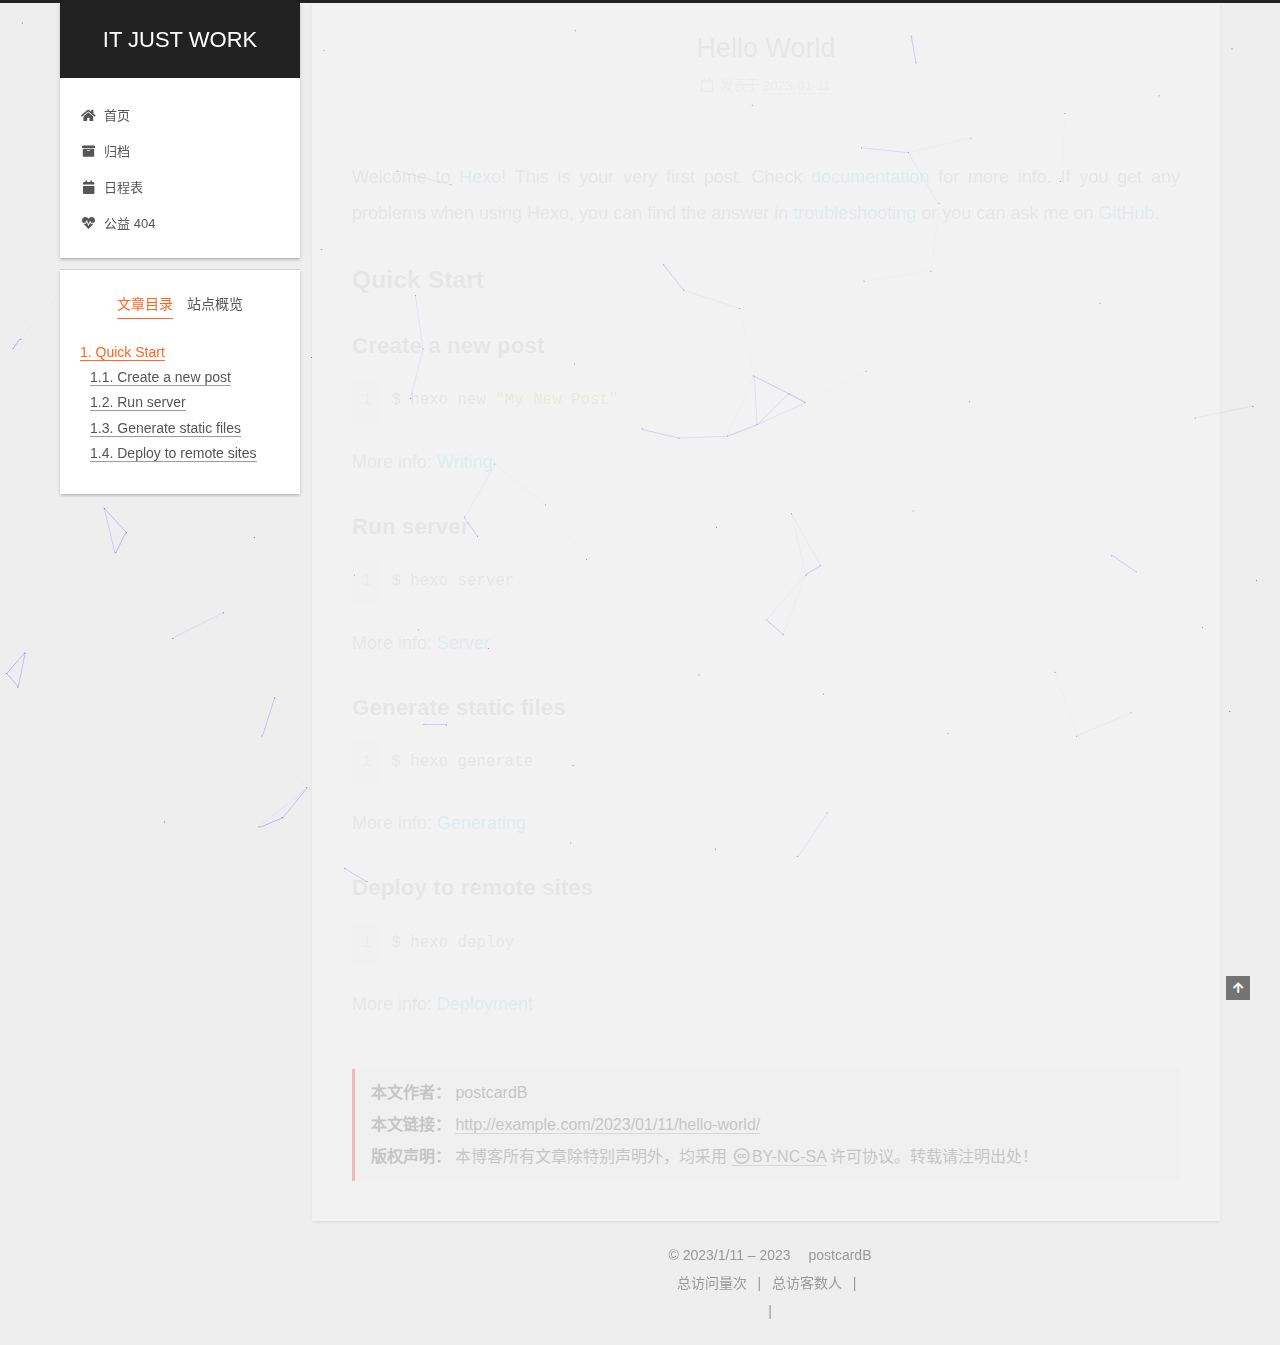
<file: 2023/01/11/hello-world/index.html>
<!DOCTYPE html>
<html lang="zh-CN">
<head>
  <meta charset="UTF-8">
<meta name="viewport" content="width=device-width, initial-scale=1, maximum-scale=2">
<meta name="theme-color" content="#222">
<meta name="generator" content="Hexo 6.3.0">
  <link rel="apple-touch-icon" sizes="180x180" href="/images/apple-touch-icon-next.png">
  <link rel="icon" type="image/png" sizes="32x32" href="/images/favicon-32x32-next.png">
  <link rel="icon" type="image/png" sizes="16x16" href="/images/favicon-16x16-next.png">
  <link rel="mask-icon" href="/images/logo.svg" color="#222">

<link rel="stylesheet" href="/css/main.css">


<link rel="stylesheet" href="/lib/font-awesome/css/all.min.css">

<script id="hexo-configurations">
    var NexT = window.NexT || {};
    var CONFIG = {"hostname":"example.com","root":"/","scheme":"Gemini","version":"7.8.0","exturl":false,"sidebar":{"position":"left","display":"post","padding":18,"offset":12,"onmobile":false},"copycode":{"enable":false,"show_result":false,"style":null},"back2top":{"enable":true,"sidebar":false,"scrollpercent":false},"bookmark":{"enable":false,"color":"#222","save":"auto"},"fancybox":false,"mediumzoom":false,"lazyload":false,"pangu":false,"comments":{"style":"tabs","active":null,"storage":true,"lazyload":false,"nav":null},"algolia":{"hits":{"per_page":10},"labels":{"input_placeholder":"Search for Posts","hits_empty":"We didn't find any results for the search: ${query}","hits_stats":"${hits} results found in ${time} ms"}},"localsearch":{"enable":false,"trigger":"auto","top_n_per_article":1,"unescape":false,"preload":false},"motion":{"enable":true,"async":false,"transition":{"post_block":"fadeIn","post_header":"slideDownIn","post_body":"slideDownIn","coll_header":"slideLeftIn","sidebar":"slideUpIn"}}};
  </script>

  <meta name="description" content="Welcome to Hexo! This is your very first post. Check documentation for more info. If you get any problems when using Hexo, you can find the answer in troubleshooting or you can ask me on GitHub. Quick">
<meta property="og:type" content="article">
<meta property="og:title" content="Hello World">
<meta property="og:url" content="http://example.com/2023/01/11/hello-world/index.html">
<meta property="og:site_name" content="IT JUST WORK">
<meta property="og:description" content="Welcome to Hexo! This is your very first post. Check documentation for more info. If you get any problems when using Hexo, you can find the answer in troubleshooting or you can ask me on GitHub. Quick">
<meta property="og:locale" content="zh_CN">
<meta property="article:published_time" content="2023-01-11T09:27:36.132Z">
<meta property="article:modified_time" content="2023-01-11T09:27:36.133Z">
<meta property="article:author" content="postcardB">
<meta name="twitter:card" content="summary">

<link rel="canonical" href="http://example.com/2023/01/11/hello-world/">


<script id="page-configurations">
  // https://hexo.io/docs/variables.html
  CONFIG.page = {
    sidebar: "",
    isHome : false,
    isPost : true,
    lang   : 'zh-CN'
  };
</script>

  <title>Hello World | IT JUST WORK</title>
  






  <noscript>
  <style>
  .use-motion .brand,
  .use-motion .menu-item,
  .sidebar-inner,
  .use-motion .post-block,
  .use-motion .pagination,
  .use-motion .comments,
  .use-motion .post-header,
  .use-motion .post-body,
  .use-motion .collection-header { opacity: initial; }

  .use-motion .site-title,
  .use-motion .site-subtitle {
    opacity: initial;
    top: initial;
  }

  .use-motion .logo-line-before i { left: initial; }
  .use-motion .logo-line-after i { right: initial; }
  </style>
</noscript>

</head>

<body itemscope itemtype="http://schema.org/WebPage">
  <div class="container use-motion">
    <div class="headband"></div>

    <header class="header" itemscope itemtype="http://schema.org/WPHeader">
      <div class="header-inner"><div class="site-brand-container">
  <div class="site-nav-toggle">
    <div class="toggle" aria-label="切换导航栏">
      <span class="toggle-line toggle-line-first"></span>
      <span class="toggle-line toggle-line-middle"></span>
      <span class="toggle-line toggle-line-last"></span>
    </div>
  </div>

  <div class="site-meta">

    <a href="/" class="brand" rel="start">
      <span class="logo-line-before"><i></i></span>
      <h1 class="site-title">IT JUST WORK</h1>
      <span class="logo-line-after"><i></i></span>
    </a>
  </div>

  <div class="site-nav-right">
    <div class="toggle popup-trigger">
    </div>
  </div>
</div>




<nav class="site-nav">
  <ul id="menu" class="main-menu menu">
        <li class="menu-item menu-item-home">

    <a href="/" rel="section"><i class="fa fa-home fa-fw"></i>首页</a>

  </li>
        <li class="menu-item menu-item-archives">

    <a href="/archives/" rel="section"><i class="fa fa-archive fa-fw"></i>归档</a>

  </li>
        <li class="menu-item menu-item-schedule">

    <a href="/schedule/" rel="section"><i class="fa fa-calendar fa-fw"></i>日程表</a>

  </li>
        <li class="menu-item menu-item-commonweal">

    <a href="/404/" rel="section"><i class="fa fa-heartbeat fa-fw"></i>公益 404</a>

  </li>
  </ul>
</nav>




</div>
    </header>

    
  <div class="back-to-top">
    <i class="fa fa-arrow-up"></i>
    <span>0%</span>
  </div>


    <main class="main">
      <div class="main-inner">
        <div class="content-wrap">
          

          <div class="content post posts-expand">
            

    
  
  
  <article itemscope itemtype="http://schema.org/Article" class="post-block" lang="zh-CN">
    <link itemprop="mainEntityOfPage" href="http://example.com/2023/01/11/hello-world/">

    <span hidden itemprop="author" itemscope itemtype="http://schema.org/Person">
      <meta itemprop="image" content="/images/avatar.gif">
      <meta itemprop="name" content="postcardB">
      <meta itemprop="description" content="">
    </span>

    <span hidden itemprop="publisher" itemscope itemtype="http://schema.org/Organization">
      <meta itemprop="name" content="IT JUST WORK">
    </span>
      <header class="post-header">
        <h1 class="post-title" itemprop="name headline">
          Hello World
        </h1>

        <div class="post-meta">
            <span class="post-meta-item">
              <span class="post-meta-item-icon">
                <i class="far fa-calendar"></i>
              </span>
              <span class="post-meta-item-text">发表于</span>

              <time title="创建时间：2023-01-11 17:27:36" itemprop="dateCreated datePublished" datetime="2023-01-11T17:27:36+08:00">2023-01-11</time>
            </span>

          
            <span class="post-meta-item" title="阅读次数" id="busuanzi_container_page_pv" style="display: none;">
              <span class="post-meta-item-icon">
                <i class="fa fa-eye"></i>
              </span>
              <span class="post-meta-item-text">阅读次数：</span>
              <span id="busuanzi_value_page_pv"></span>
            </span>

        </div>
      </header>

    
    
    
    <div class="post-body" itemprop="articleBody">

      
        <p>Welcome to <a target="_blank" rel="noopener" href="https://hexo.io/">Hexo</a>! This is your very first post. Check <a target="_blank" rel="noopener" href="https://hexo.io/docs/">documentation</a> for more info. If you get any problems when using Hexo, you can find the answer in <a target="_blank" rel="noopener" href="https://hexo.io/docs/troubleshooting.html">troubleshooting</a> or you can ask me on <a target="_blank" rel="noopener" href="https://github.com/hexojs/hexo/issues">GitHub</a>.</p>
<h2 id="Quick-Start"><a href="#Quick-Start" class="headerlink" title="Quick Start"></a>Quick Start</h2><h3 id="Create-a-new-post"><a href="#Create-a-new-post" class="headerlink" title="Create a new post"></a>Create a new post</h3><figure class="highlight bash"><table><tr><td class="gutter"><pre><span class="line">1</span><br></pre></td><td class="code"><pre><span class="line">$ hexo new <span class="string">&quot;My New Post&quot;</span></span><br></pre></td></tr></table></figure>

<p>More info: <a target="_blank" rel="noopener" href="https://hexo.io/docs/writing.html">Writing</a></p>
<h3 id="Run-server"><a href="#Run-server" class="headerlink" title="Run server"></a>Run server</h3><figure class="highlight bash"><table><tr><td class="gutter"><pre><span class="line">1</span><br></pre></td><td class="code"><pre><span class="line">$ hexo server</span><br></pre></td></tr></table></figure>

<p>More info: <a target="_blank" rel="noopener" href="https://hexo.io/docs/server.html">Server</a></p>
<h3 id="Generate-static-files"><a href="#Generate-static-files" class="headerlink" title="Generate static files"></a>Generate static files</h3><figure class="highlight bash"><table><tr><td class="gutter"><pre><span class="line">1</span><br></pre></td><td class="code"><pre><span class="line">$ hexo generate</span><br></pre></td></tr></table></figure>

<p>More info: <a target="_blank" rel="noopener" href="https://hexo.io/docs/generating.html">Generating</a></p>
<h3 id="Deploy-to-remote-sites"><a href="#Deploy-to-remote-sites" class="headerlink" title="Deploy to remote sites"></a>Deploy to remote sites</h3><figure class="highlight bash"><table><tr><td class="gutter"><pre><span class="line">1</span><br></pre></td><td class="code"><pre><span class="line">$ hexo deploy</span><br></pre></td></tr></table></figure>

<p>More info: <a target="_blank" rel="noopener" href="https://hexo.io/docs/one-command-deployment.html">Deployment</a></p>

    </div>

    
    
    
        

<div>
<ul class="post-copyright">
  <li class="post-copyright-author">
    <strong>本文作者： </strong>postcardB
  </li>
  <li class="post-copyright-link">
    <strong>本文链接：</strong>
    <a href="http://example.com/2023/01/11/hello-world/" title="Hello World">http://example.com/2023/01/11/hello-world/</a>
  </li>
  <li class="post-copyright-license">
    <strong>版权声明： </strong>本博客所有文章除特别声明外，均采用 <a href="https://creativecommons.org/licenses/by-nc-sa/4.0/zh-CN" rel="noopener" target="_blank"><i class="fab fa-fw fa-creative-commons"></i>BY-NC-SA</a> 许可协议。转载请注明出处！
  </li>
</ul>
</div>


      <footer class="post-footer">

        


        
      </footer>
    
  </article>
  
  
  



          </div>
          

<script>
  window.addEventListener('tabs:register', () => {
    let { activeClass } = CONFIG.comments;
    if (CONFIG.comments.storage) {
      activeClass = localStorage.getItem('comments_active') || activeClass;
    }
    if (activeClass) {
      let activeTab = document.querySelector(`a[href="#comment-${activeClass}"]`);
      if (activeTab) {
        activeTab.click();
      }
    }
  });
  if (CONFIG.comments.storage) {
    window.addEventListener('tabs:click', event => {
      if (!event.target.matches('.tabs-comment .tab-content .tab-pane')) return;
      let commentClass = event.target.classList[1];
      localStorage.setItem('comments_active', commentClass);
    });
  }
</script>

        </div>
          
  
  <div class="toggle sidebar-toggle">
    <span class="toggle-line toggle-line-first"></span>
    <span class="toggle-line toggle-line-middle"></span>
    <span class="toggle-line toggle-line-last"></span>
  </div>

  <aside class="sidebar">
    <div class="sidebar-inner">

      <ul class="sidebar-nav motion-element">
        <li class="sidebar-nav-toc">
          文章目录
        </li>
        <li class="sidebar-nav-overview">
          站点概览
        </li>
      </ul>

      <!--noindex-->
      <div class="post-toc-wrap sidebar-panel">
          <div class="post-toc motion-element"><ol class="nav"><li class="nav-item nav-level-2"><a class="nav-link" href="#Quick-Start"><span class="nav-number">1.</span> <span class="nav-text">Quick Start</span></a><ol class="nav-child"><li class="nav-item nav-level-3"><a class="nav-link" href="#Create-a-new-post"><span class="nav-number">1.1.</span> <span class="nav-text">Create a new post</span></a></li><li class="nav-item nav-level-3"><a class="nav-link" href="#Run-server"><span class="nav-number">1.2.</span> <span class="nav-text">Run server</span></a></li><li class="nav-item nav-level-3"><a class="nav-link" href="#Generate-static-files"><span class="nav-number">1.3.</span> <span class="nav-text">Generate static files</span></a></li><li class="nav-item nav-level-3"><a class="nav-link" href="#Deploy-to-remote-sites"><span class="nav-number">1.4.</span> <span class="nav-text">Deploy to remote sites</span></a></li></ol></li></ol></div>
      </div>
      <!--/noindex-->

      <div class="site-overview-wrap sidebar-panel">
        <div class="site-author motion-element" itemprop="author" itemscope itemtype="http://schema.org/Person">
  <p class="site-author-name" itemprop="name">postcardB</p>
  <div class="site-description" itemprop="description"></div>
</div>
<div class="site-state-wrap motion-element">
  <nav class="site-state">
      <div class="site-state-item site-state-posts">
          <a href="/archives/">
        
          <span class="site-state-item-count">1</span>
          <span class="site-state-item-name">日志</span>
        </a>
      </div>
  </nav>
</div>



      </div>

    </div>
  </aside>
  <div id="sidebar-dimmer"></div>


      </div>
    </main>

    <footer class="footer">
      <div class="footer-inner">
        

        

<div class="copyright">
  
  &copy; 2023/1/11 – 
  <span itemprop="copyrightYear">2023</span>
  <span class="with-love">
    <i class=""></i>
  </span>
  <span class="author" itemprop="copyrightHolder">postcardB</span>
</div>


    <script async src="//busuanzi.ibruce.info/busuanzi/2.3/busuanzi.pure.mini.js"></script>

    <span id="busuanzi_container_site_pv">总访问量<span id="busuanzi_value_site_pv"></span>次</span>
    <span class="post-meta-divider">|</span>
    <span id="busuanzi_container_site_uv">总访客数<span id="busuanzi_value_site_uv"></span>人</span>
    <span class="post-meta-divider">|</span>
<!-- 不蒜子计数初始值纠正 -->
<script>
$(document).ready(function() {

    var int = setInterval(fixCount, 50);  // 50ms周期检测函数
    var countOffset = 0;  // 初始化首次数据

    function fixCount() {            
       if (document.getElementById("busuanzi_container_site_pv").style.display != "none")
        {
            $("#busuanzi_value_site_pv").html(parseInt($("#busuanzi_value_site_pv").html()) + countOffset); 
            clearInterval(int);
        }                  
        if ($("#busuanzi_container_site_pv").css("display") != "none")
        {
            $("#busuanzi_value_site_uv").html(parseInt($("#busuanzi_value_site_uv").html()) + countOffset); // 加上初始数据 
            clearInterval(int); // 停止检测
        }  
    }
       	
});
</script> 

        
<div class="busuanzi-count">
  <script async src="https://busuanzi.ibruce.info/busuanzi/2.3/busuanzi.pure.mini.js"></script>
    <span class="post-meta-item" id="busuanzi_container_site_uv" style="display: none;">
      <span class="post-meta-item-icon">
        <i class="fa fa-user"></i>
      </span>
      <span class="site-uv" title="总访客量">
        <span id="busuanzi_value_site_uv"></span>
      </span>
    </span>
    <span class="post-meta-divider">|</span>
    <span class="post-meta-item" id="busuanzi_container_site_pv" style="display: none;">
      <span class="post-meta-item-icon">
        <i class="fa fa-eye"></i>
      </span>
      <span class="site-pv" title="总访问量">
        <span id="busuanzi_value_site_pv"></span>
      </span>
    </span>
</div>








      </div>
    </footer>
  </div>

  
  
  <script color='0,0,255' opacity='0.5' zIndex='-1' count='99' src="/lib/canvas-nest/canvas-nest.min.js"></script>
  <script src="/lib/anime.min.js"></script>
  <script src="/lib/velocity/velocity.min.js"></script>
  <script src="/lib/velocity/velocity.ui.min.js"></script>

<script src="/js/utils.js"></script>

<script src="/js/motion.js"></script>


<script src="/js/schemes/pisces.js"></script>


<script src="/js/next-boot.js"></script>




  















  

  

</body>
</html>
</file>
<file: css/main.css>
:root {
  --body-bg-color: #eee;
  --content-bg-color: #fff;
  --card-bg-color: #f5f5f5;
  --text-color: #555;
  --blockquote-color: #666;
  --link-color: #555;
  --link-hover-color: #222;
  --brand-color: #fff;
  --brand-hover-color: #fff;
  --table-row-odd-bg-color: #f9f9f9;
  --table-row-hover-bg-color: #f5f5f5;
  --menu-item-bg-color: #f5f5f5;
  --btn-default-bg: #fff;
  --btn-default-color: #555;
  --btn-default-border-color: #555;
  --btn-default-hover-bg: #222;
  --btn-default-hover-color: #fff;
  --btn-default-hover-border-color: #222;
}
html {
  line-height: 1.15; /* 1 */
  -webkit-text-size-adjust: 100%; /* 2 */
}
body {
  margin: 0;
}
main {
  display: block;
}
h1 {
  font-size: 2em;
  margin: 0.67em 0;
}
hr {
  box-sizing: content-box; /* 1 */
  height: 0; /* 1 */
  overflow: visible; /* 2 */
}
pre {
  font-family: monospace, monospace; /* 1 */
  font-size: 1em; /* 2 */
}
a {
  background: transparent;
}
abbr[title] {
  border-bottom: none; /* 1 */
  text-decoration: underline; /* 2 */
  text-decoration: underline dotted; /* 2 */
}
b,
strong {
  font-weight: bolder;
}
code,
kbd,
samp {
  font-family: monospace, monospace; /* 1 */
  font-size: 1em; /* 2 */
}
small {
  font-size: 80%;
}
sub,
sup {
  font-size: 75%;
  line-height: 0;
  position: relative;
  vertical-align: baseline;
}
sub {
  bottom: -0.25em;
}
sup {
  top: -0.5em;
}
img {
  border-style: none;
}
button,
input,
optgroup,
select,
textarea {
  font-family: inherit; /* 1 */
  font-size: 100%; /* 1 */
  line-height: 1.15; /* 1 */
  margin: 0; /* 2 */
}
button,
input {
/* 1 */
  overflow: visible;
}
button,
select {
/* 1 */
  text-transform: none;
}
button,
[type='button'],
[type='reset'],
[type='submit'] {
  -webkit-appearance: button;
}
button::-moz-focus-inner,
[type='button']::-moz-focus-inner,
[type='reset']::-moz-focus-inner,
[type='submit']::-moz-focus-inner {
  border-style: none;
  padding: 0;
}
button:-moz-focusring,
[type='button']:-moz-focusring,
[type='reset']:-moz-focusring,
[type='submit']:-moz-focusring {
  outline: 1px dotted ButtonText;
}
fieldset {
  padding: 0.35em 0.75em 0.625em;
}
legend {
  box-sizing: border-box; /* 1 */
  color: inherit; /* 2 */
  display: table; /* 1 */
  max-width: 100%; /* 1 */
  padding: 0; /* 3 */
  white-space: normal; /* 1 */
}
progress {
  vertical-align: baseline;
}
textarea {
  overflow: auto;
}
[type='checkbox'],
[type='radio'] {
  box-sizing: border-box; /* 1 */
  padding: 0; /* 2 */
}
[type='number']::-webkit-inner-spin-button,
[type='number']::-webkit-outer-spin-button {
  height: auto;
}
[type='search'] {
  outline-offset: -2px; /* 2 */
  -webkit-appearance: textfield; /* 1 */
}
[type='search']::-webkit-search-decoration {
  -webkit-appearance: none;
}
::-webkit-file-upload-button {
  font: inherit; /* 2 */
  -webkit-appearance: button; /* 1 */
}
details {
  display: block;
}
summary {
  display: list-item;
}
template {
  display: none;
}
[hidden] {
  display: none;
}
::selection {
  background: #262a30;
  color: #eee;
}
html,
body {
  height: 100%;
}
body {
  background: var(--body-bg-color);
  color: var(--text-color);
  font-family: 'Lato', "PingFang SC", "Microsoft YaHei", sans-serif;
  font-size: 1em;
  line-height: 2;
}
@media (max-width: 991px) {
  body {
    padding-left: 0 !important;
    padding-right: 0 !important;
  }
}
h1,
h2,
h3,
h4,
h5,
h6 {
  font-family: 'Lato', "PingFang SC", "Microsoft YaHei", sans-serif;
  font-weight: bold;
  line-height: 1.5;
  margin: 20px 0 15px;
}
h1 {
  font-size: 1.5em;
}
h2 {
  font-size: 1.375em;
}
h3 {
  font-size: 1.25em;
}
h4 {
  font-size: 1.125em;
}
h5 {
  font-size: 1em;
}
h6 {
  font-size: 0.875em;
}
p {
  margin: 0 0 20px 0;
}
a,
span.exturl {
  border-bottom: 1px solid #999;
  color: var(--link-color);
  outline: 0;
  text-decoration: none;
  overflow-wrap: break-word;
  word-wrap: break-word;
  cursor: pointer;
}
a:hover,
span.exturl:hover {
  border-bottom-color: var(--link-hover-color);
  color: var(--link-hover-color);
}
iframe,
img,
video {
  display: block;
  margin-left: auto;
  margin-right: auto;
  max-width: 100%;
}
hr {
  background-image: repeating-linear-gradient(-45deg, #ddd, #ddd 4px, transparent 4px, transparent 8px);
  border: 0;
  height: 3px;
  margin: 40px 0;
}
blockquote {
  border-left: 4px solid #ddd;
  color: var(--blockquote-color);
  margin: 0;
  padding: 0 15px;
}
blockquote cite::before {
  content: '-';
  padding: 0 5px;
}
dt {
  font-weight: bold;
}
dd {
  margin: 0;
  padding: 0;
}
kbd {
  background-color: #f5f5f5;
  background-image: linear-gradient(#eee, #fff, #eee);
  border: 1px solid #ccc;
  border-radius: 0.2em;
  box-shadow: 0.1em 0.1em 0.2em rgba(0,0,0,0.1);
  color: #555;
  font-family: inherit;
  padding: 0.1em 0.3em;
  white-space: nowrap;
}
.table-container {
  overflow: auto;
}
table {
  border-collapse: collapse;
  border-spacing: 0;
  font-size: 0.875em;
  margin: 0 0 20px 0;
  width: 100%;
}
tbody tr:nth-of-type(odd) {
  background: var(--table-row-odd-bg-color);
}
tbody tr:hover {
  background: var(--table-row-hover-bg-color);
}
caption,
th,
td {
  font-weight: normal;
  padding: 8px;
  vertical-align: middle;
}
th,
td {
  border: 1px solid #ddd;
  border-bottom: 3px solid #ddd;
}
th {
  font-weight: 700;
  padding-bottom: 10px;
}
td {
  border-bottom-width: 1px;
}
.btn {
  background: var(--btn-default-bg);
  border: 2px solid var(--btn-default-border-color);
  border-radius: 2px;
  color: var(--btn-default-color);
  display: inline-block;
  font-size: 0.875em;
  line-height: 2;
  padding: 0 20px;
  text-decoration: none;
  transition-property: background-color;
  transition-delay: 0s;
  transition-duration: 0.2s;
  transition-timing-function: ease-in-out;
}
.btn:hover {
  background: var(--btn-default-hover-bg);
  border-color: var(--btn-default-hover-border-color);
  color: var(--btn-default-hover-color);
}
.btn + .btn {
  margin: 0 0 8px 8px;
}
.btn .fa-fw {
  text-align: left;
  width: 1.285714285714286em;
}
.toggle {
  line-height: 0;
}
.toggle .toggle-line {
  background: #fff;
  display: inline-block;
  height: 2px;
  left: 0;
  position: relative;
  top: 0;
  transition: all 0.4s;
  vertical-align: top;
  width: 100%;
}
.toggle .toggle-line:not(:first-child) {
  margin-top: 3px;
}
.toggle.toggle-arrow .toggle-line-first {
  left: 50%;
  top: 2px;
  transform: rotate(45deg);
  width: 50%;
}
.toggle.toggle-arrow .toggle-line-middle {
  left: 2px;
  width: 90%;
}
.toggle.toggle-arrow .toggle-line-last {
  left: 50%;
  top: -2px;
  transform: rotate(-45deg);
  width: 50%;
}
.toggle.toggle-close .toggle-line-first {
  transform: rotate(-45deg);
  top: 5px;
}
.toggle.toggle-close .toggle-line-middle {
  opacity: 0;
}
.toggle.toggle-close .toggle-line-last {
  transform: rotate(45deg);
  top: -5px;
}
.highlight,
pre {
  background: #f7f7f7;
  color: #4d4d4c;
  line-height: 1.6;
  margin: 0 auto 20px;
}
pre,
code {
  font-family: consolas, Menlo, monospace, "PingFang SC", "Microsoft YaHei";
}
code {
  background: #eee;
  border-radius: 3px;
  color: #555;
  padding: 2px 4px;
  overflow-wrap: break-word;
  word-wrap: break-word;
}
.highlight *::selection {
  background: #d6d6d6;
}
.highlight pre {
  border: 0;
  margin: 0;
  padding: 10px 0;
}
.highlight table {
  border: 0;
  margin: 0;
  width: auto;
}
.highlight td {
  border: 0;
  padding: 0;
}
.highlight figcaption {
  background: #eff2f3;
  color: #4d4d4c;
  display: flex;
  font-size: 0.875em;
  justify-content: space-between;
  line-height: 1.2;
  padding: 0.5em;
}
.highlight figcaption a {
  color: #4d4d4c;
}
.highlight figcaption a:hover {
  border-bottom-color: #4d4d4c;
}
.highlight .gutter {
  -moz-user-select: none;
  -ms-user-select: none;
  -webkit-user-select: none;
  user-select: none;
}
.highlight .gutter pre {
  background: #eff2f3;
  color: #869194;
  padding-left: 10px;
  padding-right: 10px;
  text-align: right;
}
.highlight .code pre {
  background: #f7f7f7;
  padding-left: 10px;
  width: 100%;
}
.gist table {
  width: auto;
}
.gist table td {
  border: 0;
}
pre {
  overflow: auto;
  padding: 10px;
}
pre code {
  background: none;
  color: #4d4d4c;
  font-size: 0.875em;
  padding: 0;
  text-shadow: none;
}
pre .deletion {
  background: #fdd;
}
pre .addition {
  background: #dfd;
}
pre .meta {
  color: #eab700;
  -moz-user-select: none;
  -ms-user-select: none;
  -webkit-user-select: none;
  user-select: none;
}
pre .comment {
  color: #8e908c;
}
pre .variable,
pre .attribute,
pre .tag,
pre .name,
pre .regexp,
pre .ruby .constant,
pre .xml .tag .title,
pre .xml .pi,
pre .xml .doctype,
pre .html .doctype,
pre .css .id,
pre .css .class,
pre .css .pseudo {
  color: #c82829;
}
pre .number,
pre .preprocessor,
pre .built_in,
pre .builtin-name,
pre .literal,
pre .params,
pre .constant,
pre .command {
  color: #f5871f;
}
pre .ruby .class .title,
pre .css .rules .attribute,
pre .string,
pre .symbol,
pre .value,
pre .inheritance,
pre .header,
pre .ruby .symbol,
pre .xml .cdata,
pre .special,
pre .formula {
  color: #718c00;
}
pre .title,
pre .css .hexcolor {
  color: #3e999f;
}
pre .function,
pre .python .decorator,
pre .python .title,
pre .ruby .function .title,
pre .ruby .title .keyword,
pre .perl .sub,
pre .javascript .title,
pre .coffeescript .title {
  color: #4271ae;
}
pre .keyword,
pre .javascript .function {
  color: #8959a8;
}
.blockquote-center {
  border-left: none;
  margin: 40px 0;
  padding: 0;
  position: relative;
  text-align: center;
}
.blockquote-center .fa {
  display: block;
  opacity: 0.6;
  position: absolute;
  width: 100%;
}
.blockquote-center .fa-quote-left {
  border-top: 1px solid #ccc;
  text-align: left;
  top: -20px;
}
.blockquote-center .fa-quote-right {
  border-bottom: 1px solid #ccc;
  text-align: right;
  bottom: -20px;
}
.blockquote-center p,
.blockquote-center div {
  text-align: center;
}
.post-body .group-picture img {
  margin: 0 auto;
  padding: 0 3px;
}
.group-picture-row {
  margin-bottom: 6px;
  overflow: hidden;
}
.group-picture-column {
  float: left;
  margin-bottom: 10px;
}
.post-body .label {
  color: #555;
  display: inline;
  padding: 0 2px;
}
.post-body .label.default {
  background: #f0f0f0;
}
.post-body .label.primary {
  background: #efe6f7;
}
.post-body .label.info {
  background: #e5f2f8;
}
.post-body .label.success {
  background: #e7f4e9;
}
.post-body .label.warning {
  background: #fcf6e1;
}
.post-body .label.danger {
  background: #fae8eb;
}
.post-body .tabs {
  margin-bottom: 20px;
}
.post-body .tabs,
.tabs-comment {
  display: block;
  padding-top: 10px;
  position: relative;
}
.post-body .tabs ul.nav-tabs,
.tabs-comment ul.nav-tabs {
  display: flex;
  flex-wrap: wrap;
  margin: 0;
  margin-bottom: -1px;
  padding: 0;
}
@media (max-width: 413px) {
  .post-body .tabs ul.nav-tabs,
  .tabs-comment ul.nav-tabs {
    display: block;
    margin-bottom: 5px;
  }
}
.post-body .tabs ul.nav-tabs li.tab,
.tabs-comment ul.nav-tabs li.tab {
  border-bottom: 1px solid #ddd;
  border-left: 1px solid transparent;
  border-right: 1px solid transparent;
  border-top: 3px solid transparent;
  flex-grow: 1;
  list-style-type: none;
  border-radius: 0 0 0 0;
}
@media (max-width: 413px) {
  .post-body .tabs ul.nav-tabs li.tab,
  .tabs-comment ul.nav-tabs li.tab {
    border-bottom: 1px solid transparent;
    border-left: 3px solid transparent;
    border-right: 1px solid transparent;
    border-top: 1px solid transparent;
  }
}
@media (max-width: 413px) {
  .post-body .tabs ul.nav-tabs li.tab,
  .tabs-comment ul.nav-tabs li.tab {
    border-radius: 0;
  }
}
.post-body .tabs ul.nav-tabs li.tab a,
.tabs-comment ul.nav-tabs li.tab a {
  border-bottom: initial;
  display: block;
  line-height: 1.8;
  outline: 0;
  padding: 0.25em 0.75em;
  text-align: center;
  transition-delay: 0s;
  transition-duration: 0.2s;
  transition-timing-function: ease-out;
}
.post-body .tabs ul.nav-tabs li.tab a i,
.tabs-comment ul.nav-tabs li.tab a i {
  width: 1.285714285714286em;
}
.post-body .tabs ul.nav-tabs li.tab.active,
.tabs-comment ul.nav-tabs li.tab.active {
  border-bottom: 1px solid transparent;
  border-left: 1px solid #ddd;
  border-right: 1px solid #ddd;
  border-top: 3px solid #fc6423;
}
@media (max-width: 413px) {
  .post-body .tabs ul.nav-tabs li.tab.active,
  .tabs-comment ul.nav-tabs li.tab.active {
    border-bottom: 1px solid #ddd;
    border-left: 3px solid #fc6423;
    border-right: 1px solid #ddd;
    border-top: 1px solid #ddd;
  }
}
.post-body .tabs ul.nav-tabs li.tab.active a,
.tabs-comment ul.nav-tabs li.tab.active a {
  color: var(--link-color);
  cursor: default;
}
.post-body .tabs .tab-content .tab-pane,
.tabs-comment .tab-content .tab-pane {
  border: 1px solid #ddd;
  border-top: 0;
  padding: 20px 20px 0 20px;
  border-radius: 0;
}
.post-body .tabs .tab-content .tab-pane:not(.active),
.tabs-comment .tab-content .tab-pane:not(.active) {
  display: none;
}
.post-body .tabs .tab-content .tab-pane.active,
.tabs-comment .tab-content .tab-pane.active {
  display: block;
}
.post-body .tabs .tab-content .tab-pane.active:nth-of-type(1),
.tabs-comment .tab-content .tab-pane.active:nth-of-type(1) {
  border-radius: 0 0 0 0;
}
@media (max-width: 413px) {
  .post-body .tabs .tab-content .tab-pane.active:nth-of-type(1),
  .tabs-comment .tab-content .tab-pane.active:nth-of-type(1) {
    border-radius: 0;
  }
}
.post-body .note {
  border-radius: 3px;
  margin-bottom: 20px;
  padding: 1em;
  position: relative;
  border: 1px solid #eee;
  border-left-width: 5px;
}
.post-body .note h2,
.post-body .note h3,
.post-body .note h4,
.post-body .note h5,
.post-body .note h6 {
  margin-top: 0;
  border-bottom: initial;
  margin-bottom: 0;
  padding-top: 0;
}
.post-body .note p:first-child,
.post-body .note ul:first-child,
.post-body .note ol:first-child,
.post-body .note table:first-child,
.post-body .note pre:first-child,
.post-body .note blockquote:first-child,
.post-body .note img:first-child {
  margin-top: 0;
}
.post-body .note p:last-child,
.post-body .note ul:last-child,
.post-body .note ol:last-child,
.post-body .note table:last-child,
.post-body .note pre:last-child,
.post-body .note blockquote:last-child,
.post-body .note img:last-child {
  margin-bottom: 0;
}
.post-body .note.default {
  border-left-color: #777;
}
.post-body .note.default h2,
.post-body .note.default h3,
.post-body .note.default h4,
.post-body .note.default h5,
.post-body .note.default h6 {
  color: #777;
}
.post-body .note.primary {
  border-left-color: #6f42c1;
}
.post-body .note.primary h2,
.post-body .note.primary h3,
.post-body .note.primary h4,
.post-body .note.primary h5,
.post-body .note.primary h6 {
  color: #6f42c1;
}
.post-body .note.info {
  border-left-color: #428bca;
}
.post-body .note.info h2,
.post-body .note.info h3,
.post-body .note.info h4,
.post-body .note.info h5,
.post-body .note.info h6 {
  color: #428bca;
}
.post-body .note.success {
  border-left-color: #5cb85c;
}
.post-body .note.success h2,
.post-body .note.success h3,
.post-body .note.success h4,
.post-body .note.success h5,
.post-body .note.success h6 {
  color: #5cb85c;
}
.post-body .note.warning {
  border-left-color: #f0ad4e;
}
.post-body .note.warning h2,
.post-body .note.warning h3,
.post-body .note.warning h4,
.post-body .note.warning h5,
.post-body .note.warning h6 {
  color: #f0ad4e;
}
.post-body .note.danger {
  border-left-color: #d9534f;
}
.post-body .note.danger h2,
.post-body .note.danger h3,
.post-body .note.danger h4,
.post-body .note.danger h5,
.post-body .note.danger h6 {
  color: #d9534f;
}
.pagination .prev,
.pagination .next,
.pagination .page-number,
.pagination .space {
  display: inline-block;
  margin: 0 10px;
  padding: 0 11px;
  position: relative;
  top: -1px;
}
@media (max-width: 767px) {
  .pagination .prev,
  .pagination .next,
  .pagination .page-number,
  .pagination .space {
    margin: 0 5px;
  }
}
.pagination {
  border-top: 1px solid #eee;
  margin: 120px 0 0;
  text-align: center;
}
.pagination .prev,
.pagination .next,
.pagination .page-number {
  border-bottom: 0;
  border-top: 1px solid #eee;
  transition-property: border-color;
  transition-delay: 0s;
  transition-duration: 0.2s;
  transition-timing-function: ease-in-out;
}
.pagination .prev:hover,
.pagination .next:hover,
.pagination .page-number:hover {
  border-top-color: #222;
}
.pagination .space {
  margin: 0;
  padding: 0;
}
.pagination .prev {
  margin-left: 0;
}
.pagination .next {
  margin-right: 0;
}
.pagination .page-number.current {
  background: #ccc;
  border-top-color: #ccc;
  color: #fff;
}
@media (max-width: 767px) {
  .pagination {
    border-top: none;
  }
  .pagination .prev,
  .pagination .next,
  .pagination .page-number {
    border-bottom: 1px solid #eee;
    border-top: 0;
    margin-bottom: 10px;
    padding: 0 10px;
  }
  .pagination .prev:hover,
  .pagination .next:hover,
  .pagination .page-number:hover {
    border-bottom-color: #222;
  }
}
.comments {
  margin-top: 60px;
  overflow: hidden;
}
.comment-button-group {
  display: flex;
  flex-wrap: wrap-reverse;
  justify-content: center;
  margin: 1em 0;
}
.comment-button-group .comment-button {
  margin: 0.1em 0.2em;
}
.comment-button-group .comment-button.active {
  background: var(--btn-default-hover-bg);
  border-color: var(--btn-default-hover-border-color);
  color: var(--btn-default-hover-color);
}
.comment-position {
  display: none;
}
.comment-position.active {
  display: block;
}
.tabs-comment {
  background: var(--content-bg-color);
  margin-top: 4em;
  padding-top: 0;
}
.tabs-comment .comments {
  border: 0;
  box-shadow: none;
  margin-top: 0;
  padding-top: 0;
}
.container {
  min-height: 100%;
  position: relative;
}
.main-inner {
  margin: 0 auto;
  width: calc(100% - 20px);
}
@media (min-width: 1200px) {
  .main-inner {
    width: 1160px;
  }
}
@media (min-width: 1600px) {
  .main-inner {
    width: 73%;
  }
}
@media (max-width: 767px) {
  .content-wrap {
    padding: 0 20px;
  }
}
.header {
  background: transparent;
}
.header-inner {
  margin: 0 auto;
  width: calc(100% - 20px);
}
@media (min-width: 1200px) {
  .header-inner {
    width: 1160px;
  }
}
@media (min-width: 1600px) {
  .header-inner {
    width: 73%;
  }
}
.site-brand-container {
  display: flex;
  flex-shrink: 0;
  padding: 0 10px;
}
.headband {
  background: #222;
  height: 3px;
}
.site-meta {
  flex-grow: 1;
  text-align: center;
}
@media (max-width: 767px) {
  .site-meta {
    text-align: center;
  }
}
.brand {
  border-bottom: none;
  color: var(--brand-color);
  display: inline-block;
  line-height: 1.375em;
  padding: 0 40px;
  position: relative;
}
.brand:hover {
  color: var(--brand-hover-color);
}
.site-title {
  font-family: 'Lato', "PingFang SC", "Microsoft YaHei", sans-serif;
  font-size: 1.375em;
  font-weight: normal;
  margin: 0;
}
.site-subtitle {
  color: #ddd;
  font-size: 0.8125em;
  margin: 10px 0;
}
.use-motion .brand {
  opacity: 0;
}
.use-motion .site-title,
.use-motion .site-subtitle,
.use-motion .custom-logo-image {
  opacity: 0;
  position: relative;
  top: -10px;
}
.site-nav-toggle,
.site-nav-right {
  display: none;
}
@media (max-width: 767px) {
  .site-nav-toggle,
  .site-nav-right {
    display: flex;
    flex-direction: column;
    justify-content: center;
  }
}
.site-nav-toggle .toggle,
.site-nav-right .toggle {
  color: var(--text-color);
  padding: 10px;
  width: 22px;
}
.site-nav-toggle .toggle .toggle-line,
.site-nav-right .toggle .toggle-line {
  background: var(--text-color);
  border-radius: 1px;
}
.site-nav {
  display: block;
}
@media (max-width: 767px) {
  .site-nav {
    clear: both;
    display: none;
  }
}
.site-nav.site-nav-on {
  display: block;
}
.menu {
  margin-top: 20px;
  padding-left: 0;
  text-align: center;
}
.menu-item {
  display: inline-block;
  list-style: none;
  margin: 0 10px;
}
@media (max-width: 767px) {
  .menu-item {
    display: block;
    margin-top: 10px;
  }
  .menu-item.menu-item-search {
    display: none;
  }
}
.menu-item a,
.menu-item span.exturl {
  border-bottom: 0;
  display: block;
  font-size: 0.8125em;
  transition-property: border-color;
  transition-delay: 0s;
  transition-duration: 0.2s;
  transition-timing-function: ease-in-out;
}
@media (hover: none) {
  .menu-item a:hover,
  .menu-item span.exturl:hover {
    border-bottom-color: transparent !important;
  }
}
.menu-item .fa,
.menu-item .fab,
.menu-item .far,
.menu-item .fas {
  margin-right: 8px;
}
.menu-item .badge {
  display: inline-block;
  font-weight: bold;
  line-height: 1;
  margin-left: 0.35em;
  margin-top: 0.35em;
  text-align: center;
  white-space: nowrap;
}
@media (max-width: 767px) {
  .menu-item .badge {
    float: right;
    margin-left: 0;
  }
}
.menu-item-active a,
.menu .menu-item a:hover,
.menu .menu-item span.exturl:hover {
  background: var(--menu-item-bg-color);
}
.use-motion .menu-item {
  opacity: 0;
}
.sidebar {
  background: #222;
  bottom: 0;
  box-shadow: inset 0 2px 6px #000;
  position: fixed;
  top: 0;
}
@media (max-width: 991px) {
  .sidebar {
    display: none;
  }
}
.sidebar-inner {
  color: #999;
  padding: 18px 10px;
  text-align: center;
}
.cc-license {
  margin-top: 10px;
  text-align: center;
}
.cc-license .cc-opacity {
  border-bottom: none;
  opacity: 0.7;
}
.cc-license .cc-opacity:hover {
  opacity: 0.9;
}
.cc-license img {
  display: inline-block;
}
.site-author-image {
  border: 1px solid #eee;
  display: block;
  margin: 0 auto;
  max-width: 120px;
  padding: 2px;
  border-radius: 50%;
}
.site-author-name {
  color: var(--text-color);
  font-weight: 600;
  margin: 0;
  text-align: center;
}
.site-description {
  color: #999;
  font-size: 0.8125em;
  margin-top: 0;
  text-align: center;
}
.links-of-author {
  margin-top: 15px;
}
.links-of-author a,
.links-of-author span.exturl {
  border-bottom-color: #555;
  display: inline-block;
  font-size: 0.8125em;
  margin-bottom: 10px;
  margin-right: 10px;
  vertical-align: middle;
}
.links-of-author a::before,
.links-of-author span.exturl::before {
  background: #ffff3e;
  border-radius: 50%;
  content: ' ';
  display: inline-block;
  height: 4px;
  margin-right: 3px;
  vertical-align: middle;
  width: 4px;
}
.sidebar-button {
  margin-top: 15px;
}
.sidebar-button a {
  border: 1px solid #fc6423;
  border-radius: 4px;
  color: #fc6423;
  display: inline-block;
  padding: 0 15px;
}
.sidebar-button a .fa,
.sidebar-button a .fab,
.sidebar-button a .far,
.sidebar-button a .fas {
  margin-right: 5px;
}
.sidebar-button a:hover {
  background: #fc6423;
  border: 1px solid #fc6423;
  color: #fff;
}
.sidebar-button a:hover .fa,
.sidebar-button a:hover .fab,
.sidebar-button a:hover .far,
.sidebar-button a:hover .fas {
  color: #fff;
}
.links-of-blogroll {
  font-size: 0.8125em;
  margin-top: 10px;
}
.links-of-blogroll-title {
  font-size: 0.875em;
  font-weight: 600;
  margin-top: 0;
}
.links-of-blogroll-list {
  list-style: none;
  margin: 0;
  padding: 0;
}
#sidebar-dimmer {
  display: none;
}
@media (max-width: 767px) {
  #sidebar-dimmer {
    background: #000;
    display: block;
    height: 100%;
    left: 100%;
    opacity: 0;
    position: fixed;
    top: 0;
    width: 100%;
    z-index: 1100;
  }
  .sidebar-active + #sidebar-dimmer {
    opacity: 0.7;
    transform: translateX(-100%);
    transition: opacity 0.5s;
  }
}
.sidebar-nav {
  margin: 0;
  padding-bottom: 20px;
  padding-left: 0;
}
.sidebar-nav li {
  border-bottom: 1px solid transparent;
  color: var(--text-color);
  cursor: pointer;
  display: inline-block;
  font-size: 0.875em;
}
.sidebar-nav li.sidebar-nav-overview {
  margin-left: 10px;
}
.sidebar-nav li:hover {
  color: #fc6423;
}
.sidebar-nav .sidebar-nav-active {
  border-bottom-color: #fc6423;
  color: #fc6423;
}
.sidebar-nav .sidebar-nav-active:hover {
  color: #fc6423;
}
.sidebar-panel {
  display: none;
  overflow-x: hidden;
  overflow-y: auto;
}
.sidebar-panel-active {
  display: block;
}
.sidebar-toggle {
  background: #222;
  bottom: 45px;
  cursor: pointer;
  height: 14px;
  left: 30px;
  padding: 5px;
  position: fixed;
  width: 14px;
  z-index: 1300;
}
@media (max-width: 991px) {
  .sidebar-toggle {
    left: 20px;
    opacity: 0.8;
    display: none;
  }
}
.sidebar-toggle:hover .toggle-line {
  background: #fc6423;
}
.post-toc {
  font-size: 0.875em;
}
.post-toc ol {
  list-style: none;
  margin: 0;
  padding: 0 2px 5px 10px;
  text-align: left;
}
.post-toc ol > ol {
  padding-left: 0;
}
.post-toc ol a {
  transition-property: all;
  transition-delay: 0s;
  transition-duration: 0.2s;
  transition-timing-function: ease-in-out;
}
.post-toc .nav-item {
  line-height: 1.8;
  overflow: hidden;
  text-overflow: ellipsis;
  white-space: nowrap;
}
.post-toc .nav .nav-child {
  display: none;
}
.post-toc .nav .active > .nav-child {
  display: block;
}
.post-toc .nav .active-current > .nav-child {
  display: block;
}
.post-toc .nav .active-current > .nav-child > .nav-item {
  display: block;
}
.post-toc .nav .active > a {
  border-bottom-color: #fc6423;
  color: #fc6423;
}
.post-toc .nav .active-current > a {
  color: #fc6423;
}
.post-toc .nav .active-current > a:hover {
  color: #fc6423;
}
.site-state {
  display: flex;
  justify-content: center;
  line-height: 1.4;
  margin-top: 10px;
  overflow: hidden;
  text-align: center;
  white-space: nowrap;
}
.site-state-item {
  padding: 0 15px;
}
.site-state-item:not(:first-child) {
  border-left: 1px solid #eee;
}
.site-state-item a {
  border-bottom: none;
}
.site-state-item-count {
  display: block;
  font-size: 1em;
  font-weight: 600;
  text-align: center;
}
.site-state-item-name {
  color: #999;
  font-size: 0.8125em;
}
.footer {
  color: #999;
  font-size: 0.875em;
  padding: 20px 0;
}
.footer.footer-fixed {
  bottom: 0;
  left: 0;
  position: absolute;
  right: 0;
}
.footer-inner {
  box-sizing: border-box;
  margin: 0 auto;
  text-align: center;
  width: calc(100% - 20px);
}
@media (min-width: 1200px) {
  .footer-inner {
    width: 1160px;
  }
}
@media (min-width: 1600px) {
  .footer-inner {
    width: 73%;
  }
}
.languages {
  display: inline-block;
  font-size: 1.125em;
  position: relative;
}
.languages .lang-select-label span {
  margin: 0 0.5em;
}
.languages .lang-select {
  height: 100%;
  left: 0;
  opacity: 0;
  position: absolute;
  top: 0;
  width: 100%;
}
.with-love {
  color: ;
  display: inline-block;
  margin: 0 5px;
}
.powered-by,
.theme-info {
  display: inline-block;
}
@-moz-keyframes iconAnimate {
  0%, 100% {
    transform: scale(1);
  }
  10%, 30% {
    transform: scale(0.9);
  }
  20%, 40%, 60%, 80% {
    transform: scale(1.1);
  }
  50%, 70% {
    transform: scale(1.1);
  }
}
@-webkit-keyframes iconAnimate {
  0%, 100% {
    transform: scale(1);
  }
  10%, 30% {
    transform: scale(0.9);
  }
  20%, 40%, 60%, 80% {
    transform: scale(1.1);
  }
  50%, 70% {
    transform: scale(1.1);
  }
}
@-o-keyframes iconAnimate {
  0%, 100% {
    transform: scale(1);
  }
  10%, 30% {
    transform: scale(0.9);
  }
  20%, 40%, 60%, 80% {
    transform: scale(1.1);
  }
  50%, 70% {
    transform: scale(1.1);
  }
}
@keyframes iconAnimate {
  0%, 100% {
    transform: scale(1);
  }
  10%, 30% {
    transform: scale(0.9);
  }
  20%, 40%, 60%, 80% {
    transform: scale(1.1);
  }
  50%, 70% {
    transform: scale(1.1);
  }
}
.back-to-top {
  font-size: 12px;
  text-align: center;
  transition-delay: 0s;
  transition-duration: 0.2s;
  transition-timing-function: ease-in-out;
}
.back-to-top {
  background: #222;
  bottom: -100px;
  box-sizing: border-box;
  color: #fff;
  cursor: pointer;
  left: 30px;
  opacity: 0.6;
  padding: 0 6px;
  position: fixed;
  transition-property: bottom;
  z-index: 1300;
  width: 24px;
}
.back-to-top span {
  display: none;
}
.back-to-top:hover {
  color: #fc6423;
}
.back-to-top.back-to-top-on {
  bottom: 30px;
}
@media (max-width: 991px) {
  .back-to-top {
    left: 20px;
    opacity: 0.8;
  }
}
.post-body {
  font-family: 'Lato', "PingFang SC", "Microsoft YaHei", sans-serif;
  overflow-wrap: break-word;
  word-wrap: break-word;
}
@media (min-width: 1200px) {
  .post-body {
    font-size: 1.125em;
  }
}
.post-body .exturl .fa {
  font-size: 0.875em;
  margin-left: 4px;
}
.post-body .image-caption,
.post-body .figure .caption {
  color: #999;
  font-size: 0.875em;
  font-weight: bold;
  line-height: 1;
  margin: -20px auto 15px;
  text-align: center;
}
.post-sticky-flag {
  display: inline-block;
  transform: rotate(30deg);
}
.post-button {
  margin-top: 40px;
  text-align: center;
}
.use-motion .post-block,
.use-motion .pagination,
.use-motion .comments {
  opacity: 0;
}
.use-motion .post-header {
  opacity: 0;
}
.use-motion .post-body {
  opacity: 0;
}
.use-motion .collection-header {
  opacity: 0;
}
.posts-collapse {
  margin-left: 35px;
  position: relative;
}
@media (max-width: 767px) {
  .posts-collapse {
    margin-left: 0px;
    margin-right: 0px;
  }
}
.posts-collapse .collection-title {
  font-size: 1.125em;
  position: relative;
}
.posts-collapse .collection-title::before {
  background: #999;
  border: 1px solid #fff;
  border-radius: 50%;
  content: ' ';
  height: 10px;
  left: 0;
  margin-left: -6px;
  margin-top: -4px;
  position: absolute;
  top: 50%;
  width: 10px;
}
.posts-collapse .collection-year {
  font-size: 1.5em;
  font-weight: bold;
  margin: 60px 0;
  position: relative;
}
.posts-collapse .collection-year::before {
  background: #bbb;
  border-radius: 50%;
  content: ' ';
  height: 8px;
  left: 0;
  margin-left: -4px;
  margin-top: -4px;
  position: absolute;
  top: 50%;
  width: 8px;
}
.posts-collapse .collection-header {
  display: block;
  margin: 0 0 0 20px;
}
.posts-collapse .collection-header small {
  color: #bbb;
  margin-left: 5px;
}
.posts-collapse .post-header {
  border-bottom: 1px dashed #ccc;
  margin: 30px 0;
  padding-left: 15px;
  position: relative;
  transition-property: border;
  transition-delay: 0s;
  transition-duration: 0.2s;
  transition-timing-function: ease-in-out;
}
.posts-collapse .post-header::before {
  background: #bbb;
  border: 1px solid #fff;
  border-radius: 50%;
  content: ' ';
  height: 6px;
  left: 0;
  margin-left: -4px;
  position: absolute;
  top: 0.75em;
  transition-property: background;
  width: 6px;
  transition-delay: 0s;
  transition-duration: 0.2s;
  transition-timing-function: ease-in-out;
}
.posts-collapse .post-header:hover {
  border-bottom-color: #666;
}
.posts-collapse .post-header:hover::before {
  background: #222;
}
.posts-collapse .post-meta {
  display: inline;
  font-size: 0.75em;
  margin-right: 10px;
}
.posts-collapse .post-title {
  display: inline;
}
.posts-collapse .post-title a,
.posts-collapse .post-title span.exturl {
  border-bottom: none;
  color: var(--link-color);
}
.posts-collapse .post-title .fa-external-link-alt {
  font-size: 0.875em;
  margin-left: 5px;
}
.posts-collapse::before {
  background: #f5f5f5;
  content: ' ';
  height: 100%;
  left: 0;
  margin-left: -2px;
  position: absolute;
  top: 1.25em;
  width: 4px;
}
.post-eof {
  background: #ccc;
  height: 1px;
  margin: 80px auto 60px;
  text-align: center;
  width: 8%;
}
.post-block:last-of-type .post-eof {
  display: none;
}
.content {
  padding-top: 40px;
}
@media (min-width: 992px) {
  .post-body {
    text-align: justify;
  }
}
@media (max-width: 991px) {
  .post-body {
    text-align: justify;
  }
}
.post-body h1,
.post-body h2,
.post-body h3,
.post-body h4,
.post-body h5,
.post-body h6 {
  padding-top: 10px;
}
.post-body h1 .header-anchor,
.post-body h2 .header-anchor,
.post-body h3 .header-anchor,
.post-body h4 .header-anchor,
.post-body h5 .header-anchor,
.post-body h6 .header-anchor {
  border-bottom-style: none;
  color: #ccc;
  float: right;
  margin-left: 10px;
  visibility: hidden;
}
.post-body h1 .header-anchor:hover,
.post-body h2 .header-anchor:hover,
.post-body h3 .header-anchor:hover,
.post-body h4 .header-anchor:hover,
.post-body h5 .header-anchor:hover,
.post-body h6 .header-anchor:hover {
  color: inherit;
}
.post-body h1:hover .header-anchor,
.post-body h2:hover .header-anchor,
.post-body h3:hover .header-anchor,
.post-body h4:hover .header-anchor,
.post-body h5:hover .header-anchor,
.post-body h6:hover .header-anchor {
  visibility: visible;
}
.post-body iframe,
.post-body img,
.post-body video {
  margin-bottom: 20px;
}
.post-body .video-container {
  height: 0;
  margin-bottom: 20px;
  overflow: hidden;
  padding-top: 75%;
  position: relative;
  width: 100%;
}
.post-body .video-container iframe,
.post-body .video-container object,
.post-body .video-container embed {
  height: 100%;
  left: 0;
  margin: 0;
  position: absolute;
  top: 0;
  width: 100%;
}
.post-gallery {
  align-items: center;
  display: grid;
  grid-gap: 10px;
  grid-template-columns: 1fr 1fr 1fr;
  margin-bottom: 20px;
}
@media (max-width: 767px) {
  .post-gallery {
    grid-template-columns: 1fr 1fr;
  }
}
.post-gallery a {
  border: 0;
}
.post-gallery img {
  margin: 0;
}
.posts-expand .post-header {
  font-size: 1.125em;
}
.posts-expand .post-title {
  font-size: 1.5em;
  font-weight: normal;
  margin: initial;
  text-align: center;
  overflow-wrap: break-word;
  word-wrap: break-word;
}
.posts-expand .post-title-link {
  border-bottom: none;
  color: var(--link-color);
  display: inline-block;
  position: relative;
  vertical-align: top;
}
.posts-expand .post-title-link::before {
  background: var(--link-color);
  bottom: 0;
  content: '';
  height: 2px;
  left: 0;
  position: absolute;
  transform: scaleX(0);
  visibility: hidden;
  width: 100%;
  transition-delay: 0s;
  transition-duration: 0.2s;
  transition-timing-function: ease-in-out;
}
.posts-expand .post-title-link:hover::before {
  transform: scaleX(1);
  visibility: visible;
}
.posts-expand .post-title-link .fa-external-link-alt {
  font-size: 0.875em;
  margin-left: 5px;
}
.posts-expand .post-meta {
  color: #999;
  font-family: 'Lato', "PingFang SC", "Microsoft YaHei", sans-serif;
  font-size: 0.75em;
  margin: 3px 0 60px 0;
  text-align: center;
}
.posts-expand .post-meta .post-description {
  font-size: 0.875em;
  margin-top: 2px;
}
.posts-expand .post-meta time {
  border-bottom: 1px dashed #999;
  cursor: pointer;
}
.post-meta .post-meta-item + .post-meta-item::before {
  content: '|';
  margin: 0 0.5em;
}
.post-meta-divider {
  margin: 0 0.5em;
}
.post-meta-item-icon {
  margin-right: 3px;
}
@media (max-width: 991px) {
  .post-meta-item-icon {
    display: inline-block;
  }
}
@media (max-width: 991px) {
  .post-meta-item-text {
    display: none;
  }
}
.post-nav {
  border-top: 1px solid #eee;
  display: flex;
  justify-content: space-between;
  margin-top: 15px;
  padding: 10px 5px 0;
}
.post-nav-item {
  flex: 1;
}
.post-nav-item a {
  border-bottom: none;
  display: block;
  font-size: 0.875em;
  line-height: 1.6;
  position: relative;
}
.post-nav-item a:active {
  top: 2px;
}
.post-nav-item .fa {
  font-size: 0.75em;
}
.post-nav-item:first-child {
  margin-right: 15px;
}
.post-nav-item:first-child .fa {
  margin-right: 5px;
}
.post-nav-item:last-child {
  margin-left: 15px;
  text-align: right;
}
.post-nav-item:last-child .fa {
  margin-left: 5px;
}
.rtl.post-body p,
.rtl.post-body a,
.rtl.post-body h1,
.rtl.post-body h2,
.rtl.post-body h3,
.rtl.post-body h4,
.rtl.post-body h5,
.rtl.post-body h6,
.rtl.post-body li,
.rtl.post-body ul,
.rtl.post-body ol {
  direction: rtl;
  font-family: UKIJ Ekran;
}
.rtl.post-title {
  font-family: UKIJ Ekran;
}
.post-tags {
  margin-top: 40px;
  text-align: center;
}
.post-tags a {
  display: inline-block;
  font-size: 0.8125em;
}
.post-tags a:not(:last-child) {
  margin-right: 10px;
}
.post-widgets {
  border-top: 1px solid #eee;
  margin-top: 15px;
  text-align: center;
}
.wp_rating {
  height: 20px;
  line-height: 20px;
  margin-top: 10px;
  padding-top: 6px;
  text-align: center;
}
.social-like {
  display: flex;
  font-size: 0.875em;
  justify-content: center;
  text-align: center;
}
.reward-container {
  margin: 20px auto;
  padding: 10px 0;
  text-align: center;
  width: 90%;
}
.reward-container button {
  background: transparent;
  border: 1px solid #fc6423;
  border-radius: 0;
  color: #fc6423;
  cursor: pointer;
  line-height: 2;
  outline: 0;
  padding: 0 15px;
  vertical-align: text-top;
}
.reward-container button:hover {
  background: #fc6423;
  border: 1px solid transparent;
  color: #fa9366;
}
#qr {
  padding-top: 20px;
}
#qr a {
  border: 0;
}
#qr img {
  display: inline-block;
  margin: 0.8em 2em 0 2em;
  max-width: 100%;
  width: 180px;
}
#qr p {
  text-align: center;
}
.post-copyright {
  background: var(--card-bg-color);
  border-left: 3px solid #ff2a2a;
  list-style: none;
  margin: 2em 0 0;
  padding: 0.5em 1em;
}
.post-body p a {
  color: #0593d3;
  border-bottom: none;
}
.post-body p a:hover {
  color: #0477ab;
  text-decoration: underline;
}
.category-all-page .category-all-title {
  text-align: center;
}
.category-all-page .category-all {
  margin-top: 20px;
}
.category-all-page .category-list {
  list-style: none;
  margin: 0;
  padding: 0;
}
.category-all-page .category-list-item {
  margin: 5px 10px;
}
.category-all-page .category-list-count {
  color: #bbb;
}
.category-all-page .category-list-count::before {
  content: ' (';
  display: inline;
}
.category-all-page .category-list-count::after {
  content: ') ';
  display: inline;
}
.category-all-page .category-list-child {
  padding-left: 10px;
}
.event-list {
  padding: 0;
}
.event-list hr {
  background: #222;
  margin: 20px 0 45px 0;
}
.event-list hr::after {
  background: #222;
  color: #fff;
  content: 'NOW';
  display: inline-block;
  font-weight: bold;
  padding: 0 5px;
  text-align: right;
}
.event-list .event {
  background: #222;
  margin: 20px 0;
  min-height: 40px;
  padding: 15px 0 15px 10px;
}
.event-list .event .event-summary {
  color: #fff;
  margin: 0;
  padding-bottom: 3px;
}
.event-list .event .event-summary::before {
  animation: dot-flash 1s alternate infinite ease-in-out;
  color: #fff;
  content: '\f111';
  display: inline-block;
  font-size: 10px;
  margin-right: 25px;
  vertical-align: middle;
  font-family: 'Font Awesome 5 Free';
  font-weight: 900;
}
.event-list .event .event-relative-time {
  color: #bbb;
  display: inline-block;
  font-size: 12px;
  font-weight: normal;
  padding-left: 12px;
}
.event-list .event .event-details {
  color: #fff;
  display: block;
  line-height: 18px;
  margin-left: 56px;
  padding-bottom: 6px;
  padding-top: 3px;
  text-indent: -24px;
}
.event-list .event .event-details::before {
  color: #fff;
  display: inline-block;
  margin-right: 9px;
  text-align: center;
  text-indent: 0;
  width: 14px;
  font-family: 'Font Awesome 5 Free';
  font-weight: 900;
}
.event-list .event .event-details.event-location::before {
  content: '\f041';
}
.event-list .event .event-details.event-duration::before {
  content: '\f017';
}
.event-list .event-past {
  background: #f5f5f5;
}
.event-list .event-past .event-summary,
.event-list .event-past .event-details {
  color: #bbb;
  opacity: 0.9;
}
.event-list .event-past .event-summary::before,
.event-list .event-past .event-details::before {
  animation: none;
  color: #bbb;
}
@-moz-keyframes dot-flash {
  from {
    opacity: 1;
    transform: scale(1);
  }
  to {
    opacity: 0;
    transform: scale(0.8);
  }
}
@-webkit-keyframes dot-flash {
  from {
    opacity: 1;
    transform: scale(1);
  }
  to {
    opacity: 0;
    transform: scale(0.8);
  }
}
@-o-keyframes dot-flash {
  from {
    opacity: 1;
    transform: scale(1);
  }
  to {
    opacity: 0;
    transform: scale(0.8);
  }
}
@keyframes dot-flash {
  from {
    opacity: 1;
    transform: scale(1);
  }
  to {
    opacity: 0;
    transform: scale(0.8);
  }
}
ul.breadcrumb {
  font-size: 0.75em;
  list-style: none;
  margin: 1em 0;
  padding: 0 2em;
  text-align: center;
}
ul.breadcrumb li {
  display: inline;
}
ul.breadcrumb li + li::before {
  content: '/\00a0';
  font-weight: normal;
  padding: 0.5em;
}
ul.breadcrumb li + li:last-child {
  font-weight: bold;
}
.tag-cloud {
  text-align: center;
}
.tag-cloud a {
  display: inline-block;
  margin: 10px;
}
.tag-cloud a:hover {
  color: var(--link-hover-color) !important;
}
.header {
  margin: 0 auto;
  position: relative;
  width: calc(100% - 20px);
}
@media (min-width: 1200px) {
  .header {
    width: 1160px;
  }
}
@media (min-width: 1600px) {
  .header {
    width: 73%;
  }
}
@media (max-width: 991px) {
  .header {
    width: auto;
  }
}
.header-inner {
  background: var(--content-bg-color);
  border-radius: initial;
  box-shadow: 0 2px 2px 0 rgba(0,0,0,0.12), 0 3px 1px -2px rgba(0,0,0,0.06), 0 1px 5px 0 rgba(0,0,0,0.12);
  overflow: hidden;
  padding: 0;
  position: absolute;
  top: 0;
  width: 240px;
}
@media (min-width: 1200px) {
  .header-inner {
    width: 240px;
  }
}
@media (max-width: 991px) {
  .header-inner {
    border-radius: initial;
    position: relative;
    width: auto;
  }
}
.main-inner {
  align-items: flex-start;
  display: flex;
  justify-content: space-between;
  flex-direction: row-reverse;
}
@media (max-width: 991px) {
  .main-inner {
    width: auto;
  }
}
.content-wrap {
  background: var(--content-bg-color);
  border-radius: initial;
  box-shadow: 0 2px 2px 0 rgba(0,0,0,0.12), 0 3px 1px -2px rgba(0,0,0,0.06), 0 1px 5px 0 rgba(0,0,0,0.12);
  box-sizing: border-box;
  padding: 40px;
  width: calc(100% - 252px);
}
@media (max-width: 991px) {
  .content-wrap {
    border-radius: initial;
    padding: 20px;
    width: 100%;
  }
}
.footer-inner {
  padding-left: 260px;
}
.back-to-top {
  left: auto;
  right: 30px;
}
@media (max-width: 991px) {
  .back-to-top {
    right: 20px;
  }
}
@media (max-width: 991px) {
  .footer-inner {
    padding-left: 0;
    padding-right: 0;
    width: auto;
  }
}
.site-brand-container {
  background: #222;
}
@media (max-width: 991px) {
  .site-brand-container {
    box-shadow: 0 0 16px rgba(0,0,0,0.5);
  }
}
.site-meta {
  padding: 20px 0;
}
.brand {
  padding: 0;
}
.site-subtitle {
  margin: 10px 10px 0;
}
.custom-logo-image {
  margin-top: 20px;
}
@media (max-width: 991px) {
  .custom-logo-image {
    display: none;
  }
}
@media (min-width: 768px) and (max-width: 991px) {
  .site-nav-toggle,
  .site-nav-right {
    display: flex;
    flex-direction: column;
    justify-content: center;
  }
}
.site-nav-toggle .toggle,
.site-nav-right .toggle {
  color: #fff;
}
.site-nav-toggle .toggle .toggle-line,
.site-nav-right .toggle .toggle-line {
  background: #fff;
}
@media (min-width: 768px) and (max-width: 991px) {
  .site-nav {
    display: none;
  }
}
.menu .menu-item {
  display: block;
  margin: 0;
}
.menu .menu-item a,
.menu .menu-item span.exturl {
  padding: 5px 20px;
  position: relative;
  text-align: left;
  transition-property: background-color;
}
@media (max-width: 991px) {
  .menu .menu-item.menu-item-search {
    display: none;
  }
}
.menu .menu-item .badge {
  background: #ccc;
  border-radius: 10px;
  color: #fff;
  float: right;
  padding: 2px 5px;
  text-shadow: 1px 1px 0 rgba(0,0,0,0.1);
  vertical-align: middle;
}
.main-menu .menu-item-active a::after {
  background: #bbb;
  border-radius: 50%;
  content: ' ';
  height: 6px;
  margin-top: -3px;
  position: absolute;
  right: 15px;
  top: 50%;
  width: 6px;
}
.sub-menu {
  background: var(--content-bg-color);
  border-bottom: 1px solid #ddd;
  margin: 0;
  padding: 6px 0;
}
.sub-menu .menu-item {
  display: inline-block;
}
.sub-menu .menu-item a,
.sub-menu .menu-item span.exturl {
  background: transparent;
  margin: 5px 10px;
  padding: initial;
}
.sub-menu .menu-item a:hover,
.sub-menu .menu-item span.exturl:hover {
  background: transparent;
  color: #fc6423;
}
.sub-menu .menu-item-active a {
  border-bottom-color: #fc6423;
  color: #fc6423;
}
.sub-menu .menu-item-active a:hover {
  border-bottom-color: #fc6423;
}
.sidebar {
  background: var(--body-bg-color);
  box-shadow: none;
  margin-top: 100%;
  position: static;
  width: 240px;
}
@media (max-width: 991px) {
  .sidebar {
    display: none;
  }
}
.sidebar-toggle {
  display: none;
}
.sidebar-inner {
  background: var(--content-bg-color);
  border-radius: initial;
  box-shadow: 0 2px 2px 0 rgba(0,0,0,0.12), 0 3px 1px -2px rgba(0,0,0,0.06), 0 1px 5px 0 rgba(0,0,0,0.12), 0 -1px 0.5px 0 rgba(0,0,0,0.09);
  box-sizing: border-box;
  color: var(--text-color);
  width: 240px;
  opacity: 0;
}
.sidebar-inner.affix {
  position: fixed;
  top: 12px;
}
.sidebar-inner.affix-bottom {
  position: absolute;
}
.site-state-item {
  padding: 0 10px;
}
.sidebar-button {
  border-bottom: 1px dotted #ccc;
  border-top: 1px dotted #ccc;
  margin-top: 10px;
  text-align: center;
}
.sidebar-button a {
  border: 0;
  color: #fc6423;
  display: block;
}
.sidebar-button a:hover {
  background: none;
  border: 0;
  color: #e34603;
}
.sidebar-button a:hover .fa,
.sidebar-button a:hover .fab,
.sidebar-button a:hover .far,
.sidebar-button a:hover .fas {
  color: #e34603;
}
.links-of-author {
  display: flex;
  flex-wrap: wrap;
  margin-top: 10px;
  justify-content: center;
}
.links-of-author-item {
  margin: 5px 0 0;
  width: 50%;
}
.links-of-author-item a,
.links-of-author-item span.exturl {
  box-sizing: border-box;
  display: inline-block;
  margin-bottom: 0;
  margin-right: 0;
  max-width: 216px;
  overflow: hidden;
  padding: 0 5px;
  text-overflow: ellipsis;
  white-space: nowrap;
}
.links-of-author-item a,
.links-of-author-item span.exturl {
  border-bottom: none;
  display: block;
  text-decoration: none;
}
.links-of-author-item a::before,
.links-of-author-item span.exturl::before {
  display: none;
}
.links-of-author-item a:hover,
.links-of-author-item span.exturl:hover {
  background: var(--body-bg-color);
  border-radius: 4px;
}
.links-of-author-item .fa,
.links-of-author-item .fab,
.links-of-author-item .far,
.links-of-author-item .fas {
  margin-right: 2px;
}
.links-of-blogroll-item {
  padding: 0;
}
.content-wrap {
  background: initial;
  box-shadow: initial;
  padding: initial;
}
.post-block {
  background: var(--content-bg-color);
  border-radius: initial;
  box-shadow: 0 2px 2px 0 rgba(0,0,0,0.12), 0 3px 1px -2px rgba(0,0,0,0.06), 0 1px 5px 0 rgba(0,0,0,0.12);
  padding: 40px;
}
.post-block + .post-block {
  border-radius: initial;
  box-shadow: 0 2px 2px 0 rgba(0,0,0,0.12), 0 3px 1px -2px rgba(0,0,0,0.06), 0 1px 5px 0 rgba(0,0,0,0.12), 0 -1px 0.5px 0 rgba(0,0,0,0.09);
  margin-top: 12px;
}
.comments {
  background: var(--content-bg-color);
  border-radius: initial;
  box-shadow: 0 2px 2px 0 rgba(0,0,0,0.12), 0 3px 1px -2px rgba(0,0,0,0.06), 0 1px 5px 0 rgba(0,0,0,0.12), 0 -1px 0.5px 0 rgba(0,0,0,0.09);
  margin-top: 12px;
  padding: 40px;
}
.tabs-comment {
  margin-top: 1em;
}
.content {
  padding-top: initial;
}
.post-eof {
  display: none;
}
.pagination {
  background: var(--content-bg-color);
  border-radius: initial;
  border-top: initial;
  box-shadow: 0 2px 2px 0 rgba(0,0,0,0.12), 0 3px 1px -2px rgba(0,0,0,0.06), 0 1px 5px 0 rgba(0,0,0,0.12), 0 -1px 0.5px 0 rgba(0,0,0,0.09);
  margin: 12px 0 0;
  padding: 10px 0 10px;
}
.pagination .prev,
.pagination .next,
.pagination .page-number {
  margin-bottom: initial;
  top: initial;
}
.main {
  padding-bottom: initial;
}
.footer {
  bottom: auto;
}
.sub-menu {
  border-bottom: initial;
  box-shadow: 0 2px 2px 0 rgba(0,0,0,0.12), 0 3px 1px -2px rgba(0,0,0,0.06), 0 1px 5px 0 rgba(0,0,0,0.12);
}
.sub-menu + .content .post-block {
  box-shadow: 0 2px 2px 0 rgba(0,0,0,0.12), 0 3px 1px -2px rgba(0,0,0,0.06), 0 1px 5px 0 rgba(0,0,0,0.12), 0 -1px 0.5px 0 rgba(0,0,0,0.09);
  margin-top: 12px;
}
@media (min-width: 768px) and (max-width: 991px) {
  .sub-menu + .content .post-block {
    margin-top: 10px;
  }
}
@media (max-width: 767px) {
  .sub-menu + .content .post-block {
    margin-top: 8px;
  }
}
.post-body h1,
.post-body h2 {
  border-bottom: 1px solid #eee;
}
.post-body h3 {
  border-bottom: 1px dotted #eee;
}
@media (min-width: 768px) and (max-width: 991px) {
  .content-wrap {
    padding: 10px;
  }
  .posts-expand .post-button {
    margin-top: 20px;
  }
  .post-block {
    border-radius: initial;
    box-shadow: 0 2px 2px 0 rgba(0,0,0,0.12), 0 3px 1px -2px rgba(0,0,0,0.06), 0 1px 5px 0 rgba(0,0,0,0.12), 0 -1px 0.5px 0 rgba(0,0,0,0.09);
    padding: 20px;
  }
  .post-block + .post-block {
    margin-top: 10px;
  }
  .comments {
    margin-top: 10px;
    padding: 10px 20px;
  }
  .pagination {
    margin: 10px 0 0;
  }
}
@media (max-width: 767px) {
  .content-wrap {
    padding: 8px;
  }
  .posts-expand .post-button {
    margin: 12px 0;
  }
  .post-block {
    border-radius: initial;
    box-shadow: 0 2px 2px 0 rgba(0,0,0,0.12), 0 3px 1px -2px rgba(0,0,0,0.06), 0 1px 5px 0 rgba(0,0,0,0.12), 0 -1px 0.5px 0 rgba(0,0,0,0.09);
    min-height: auto;
    padding: 12px;
  }
  .post-block + .post-block {
    margin-top: 8px;
  }
  .comments {
    margin-top: 8px;
    padding: 10px 12px;
  }
  .pagination {
    margin: 8px 0 0;
  }
}
</file>
